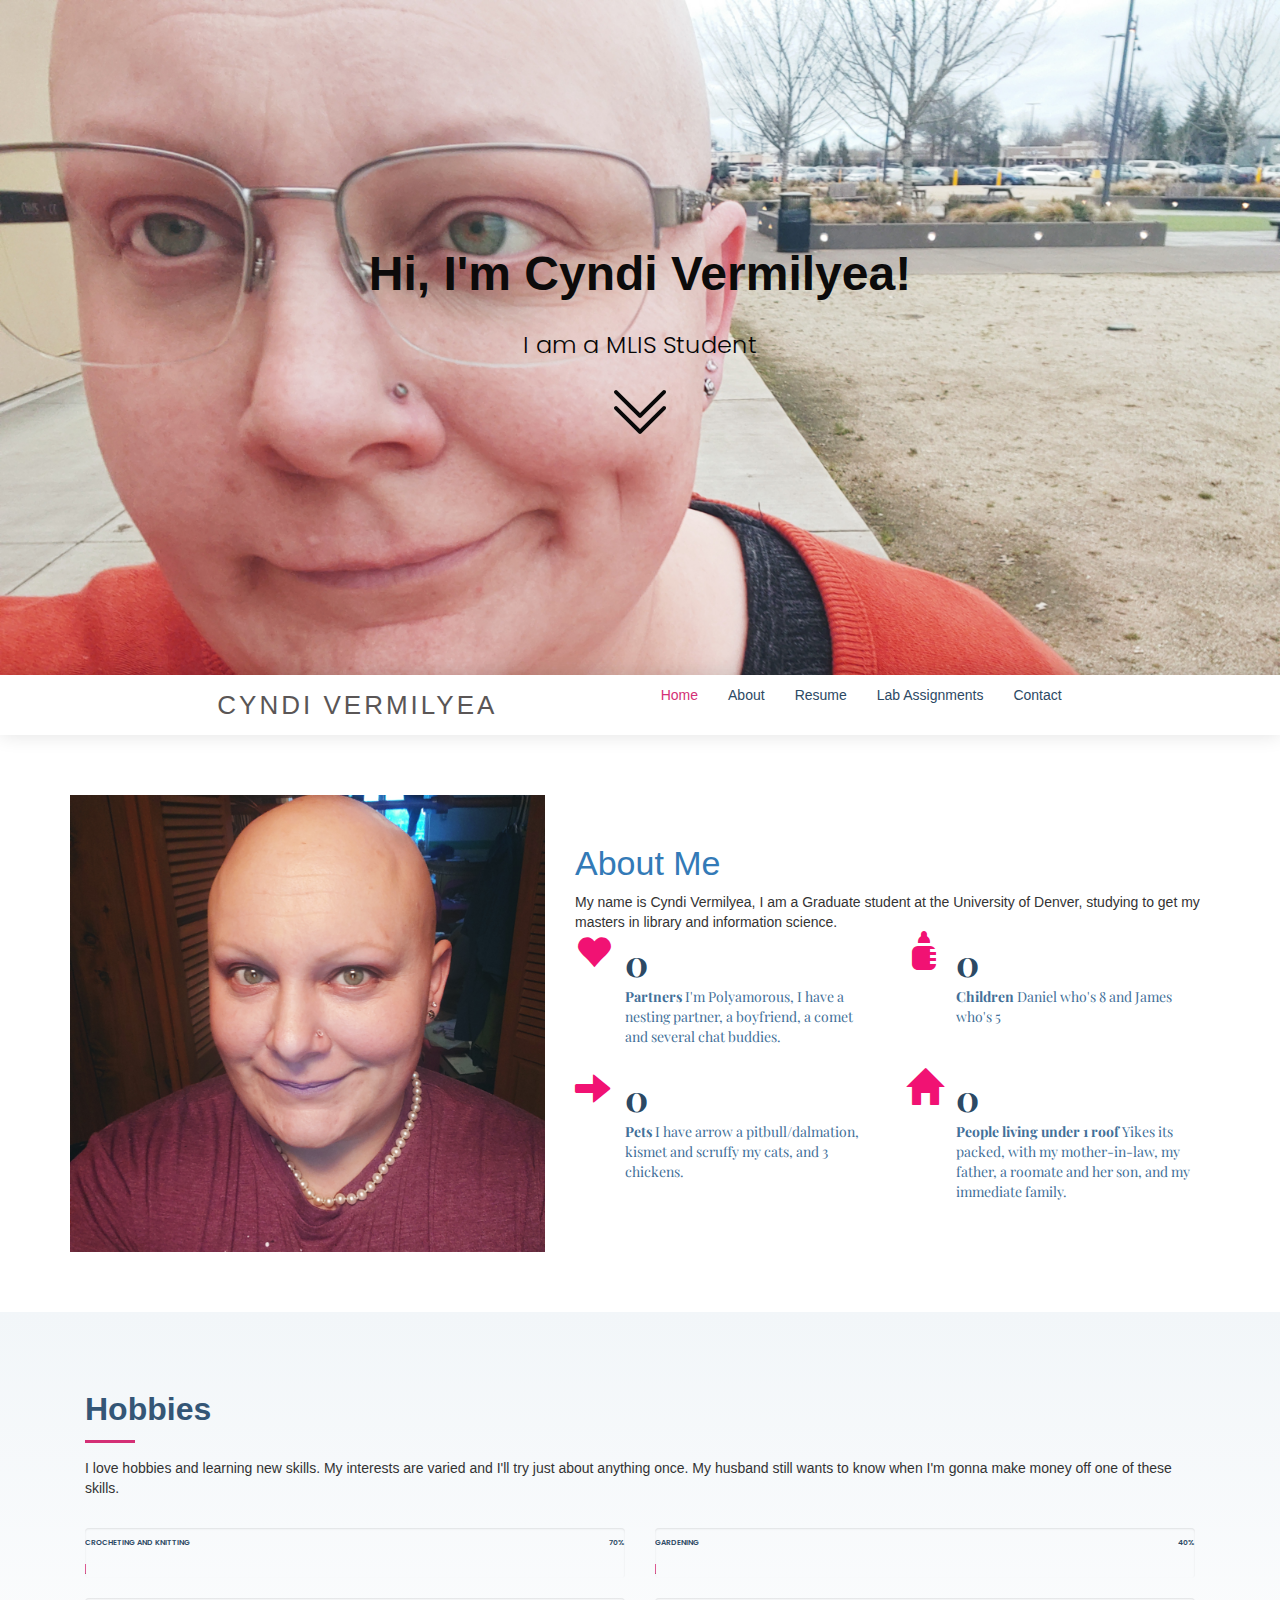
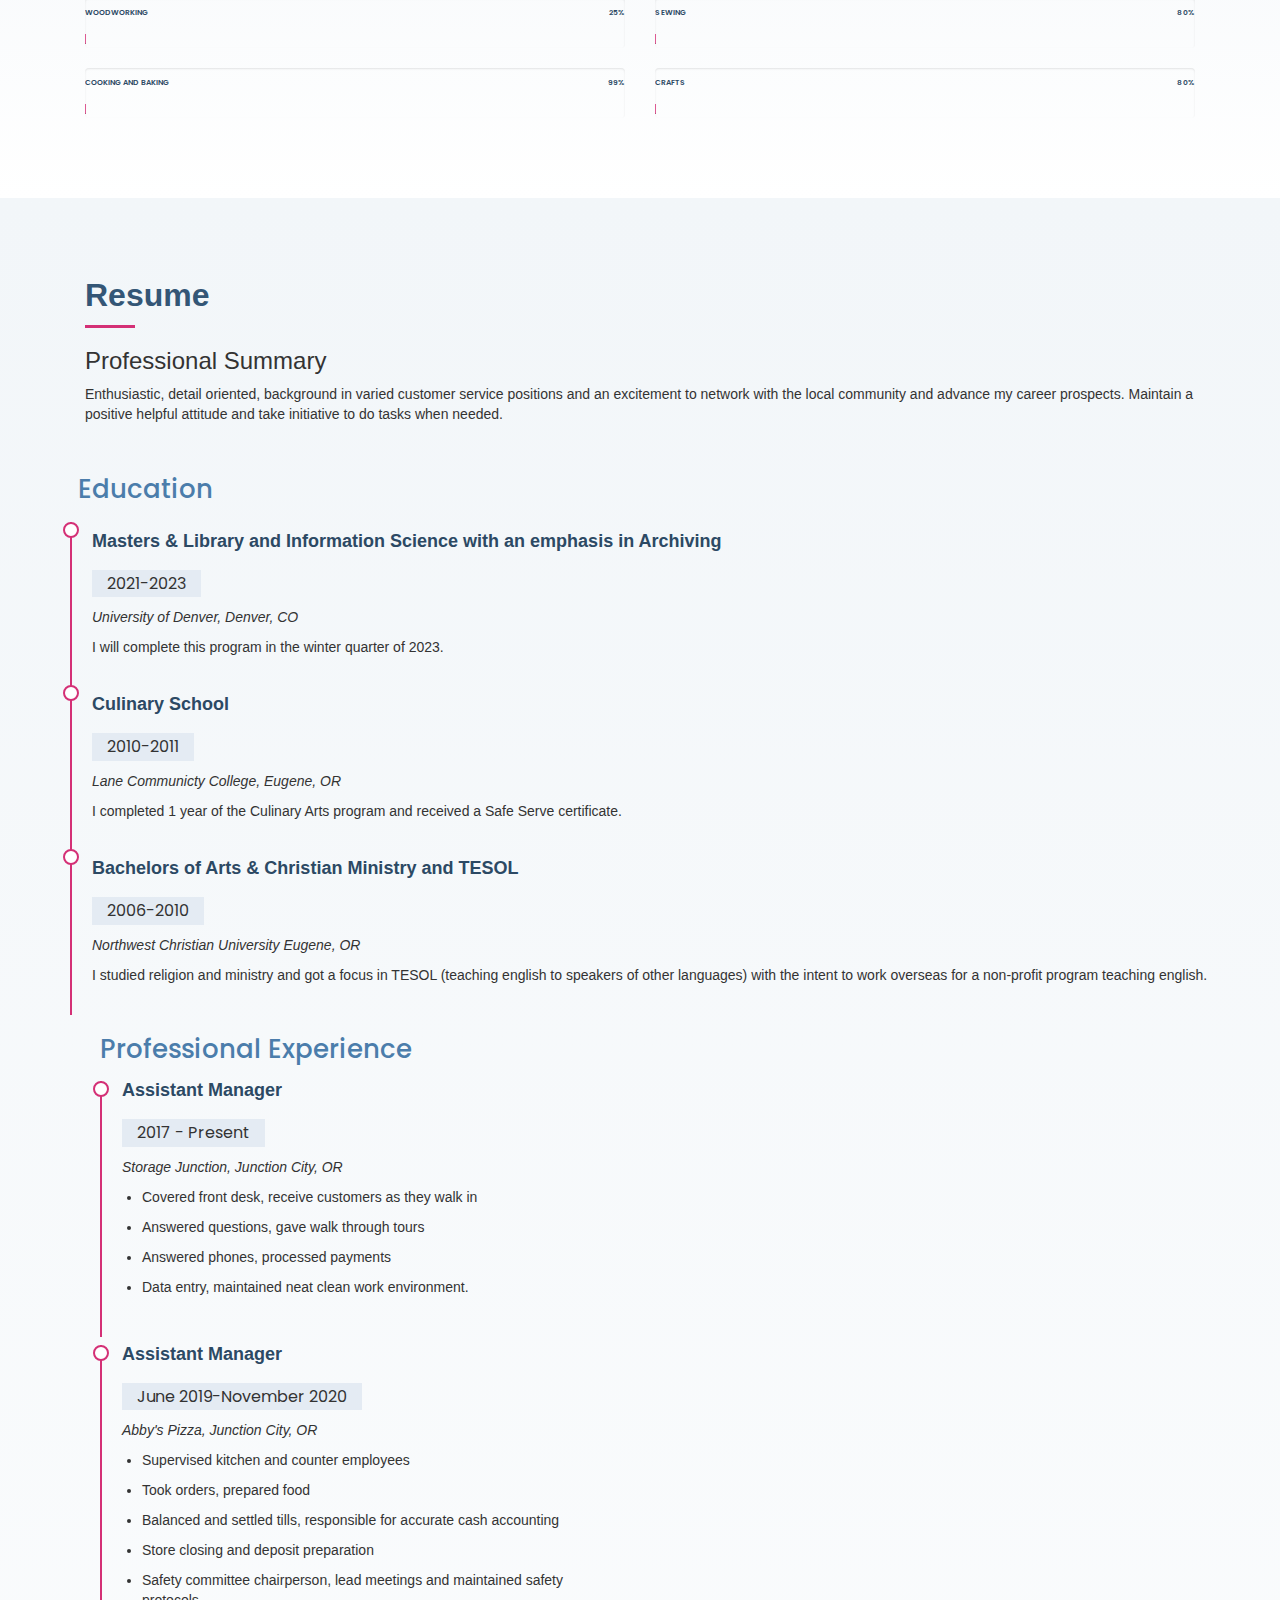
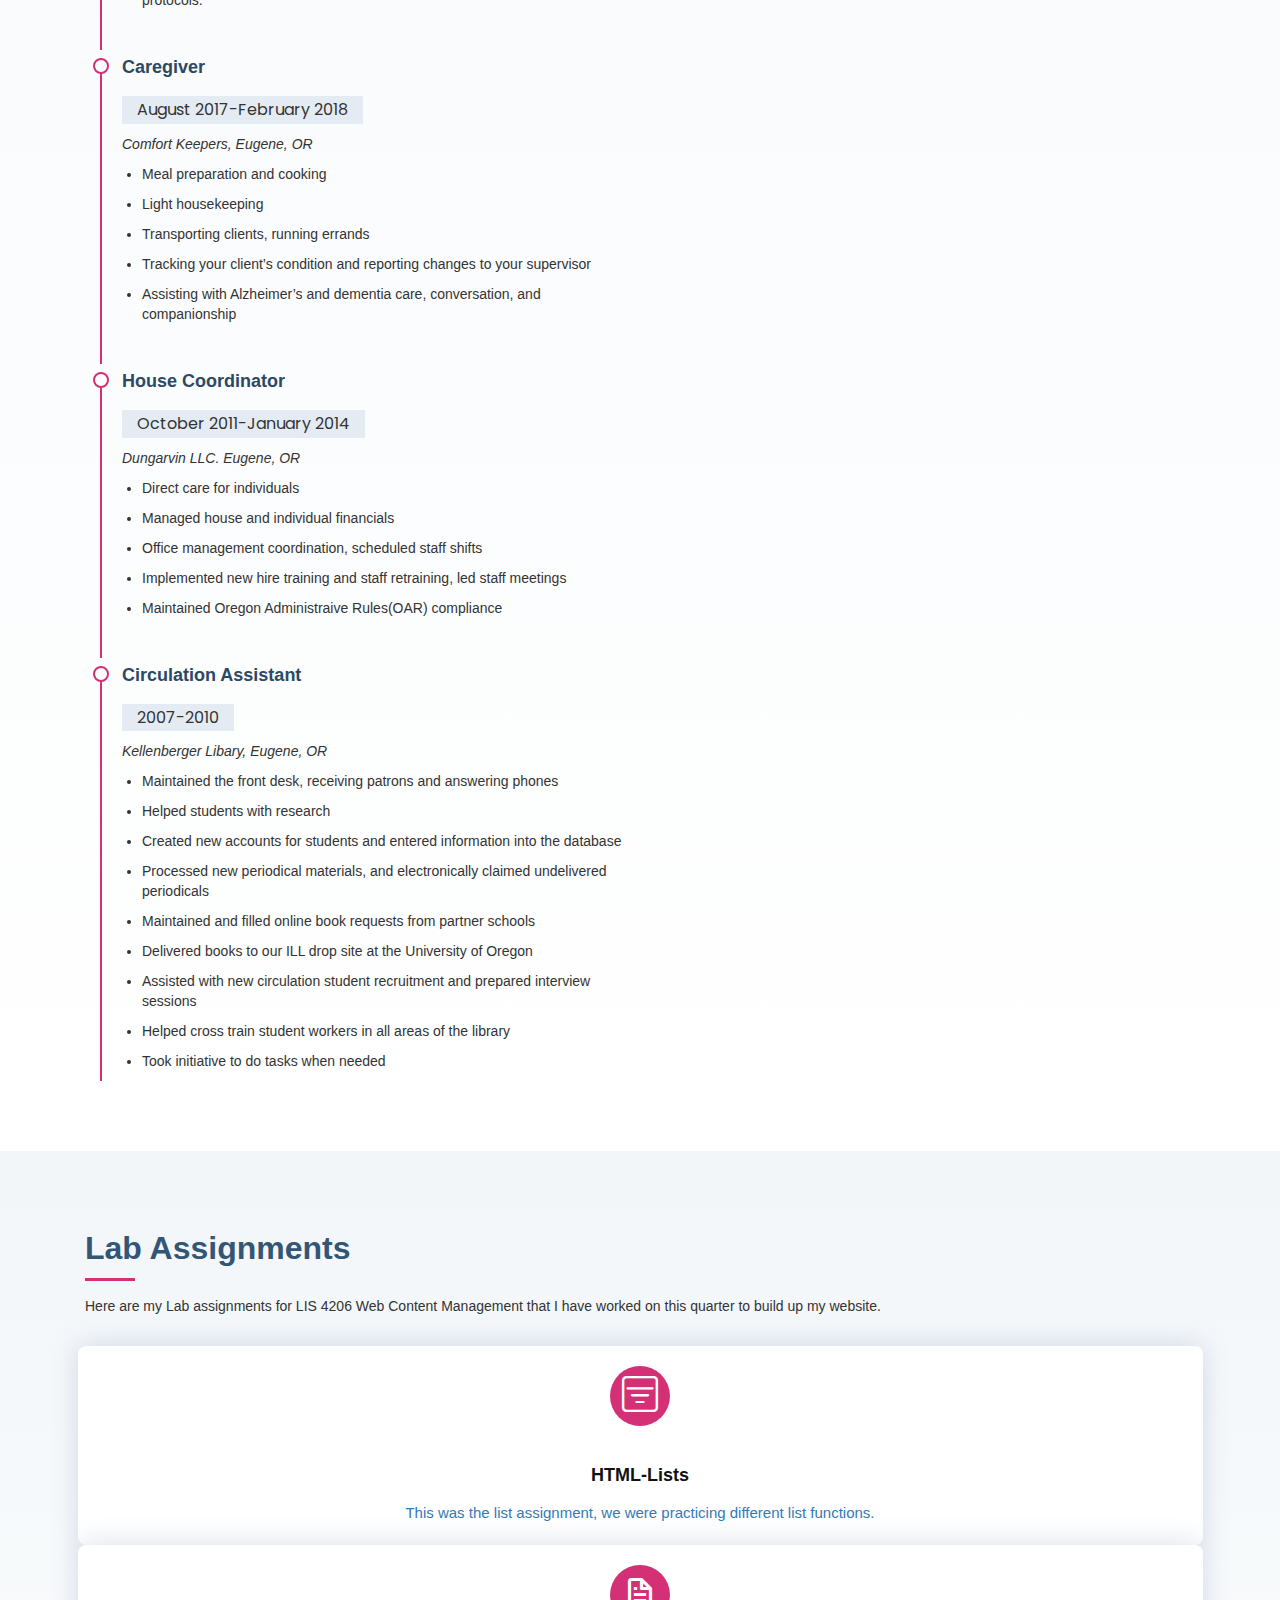
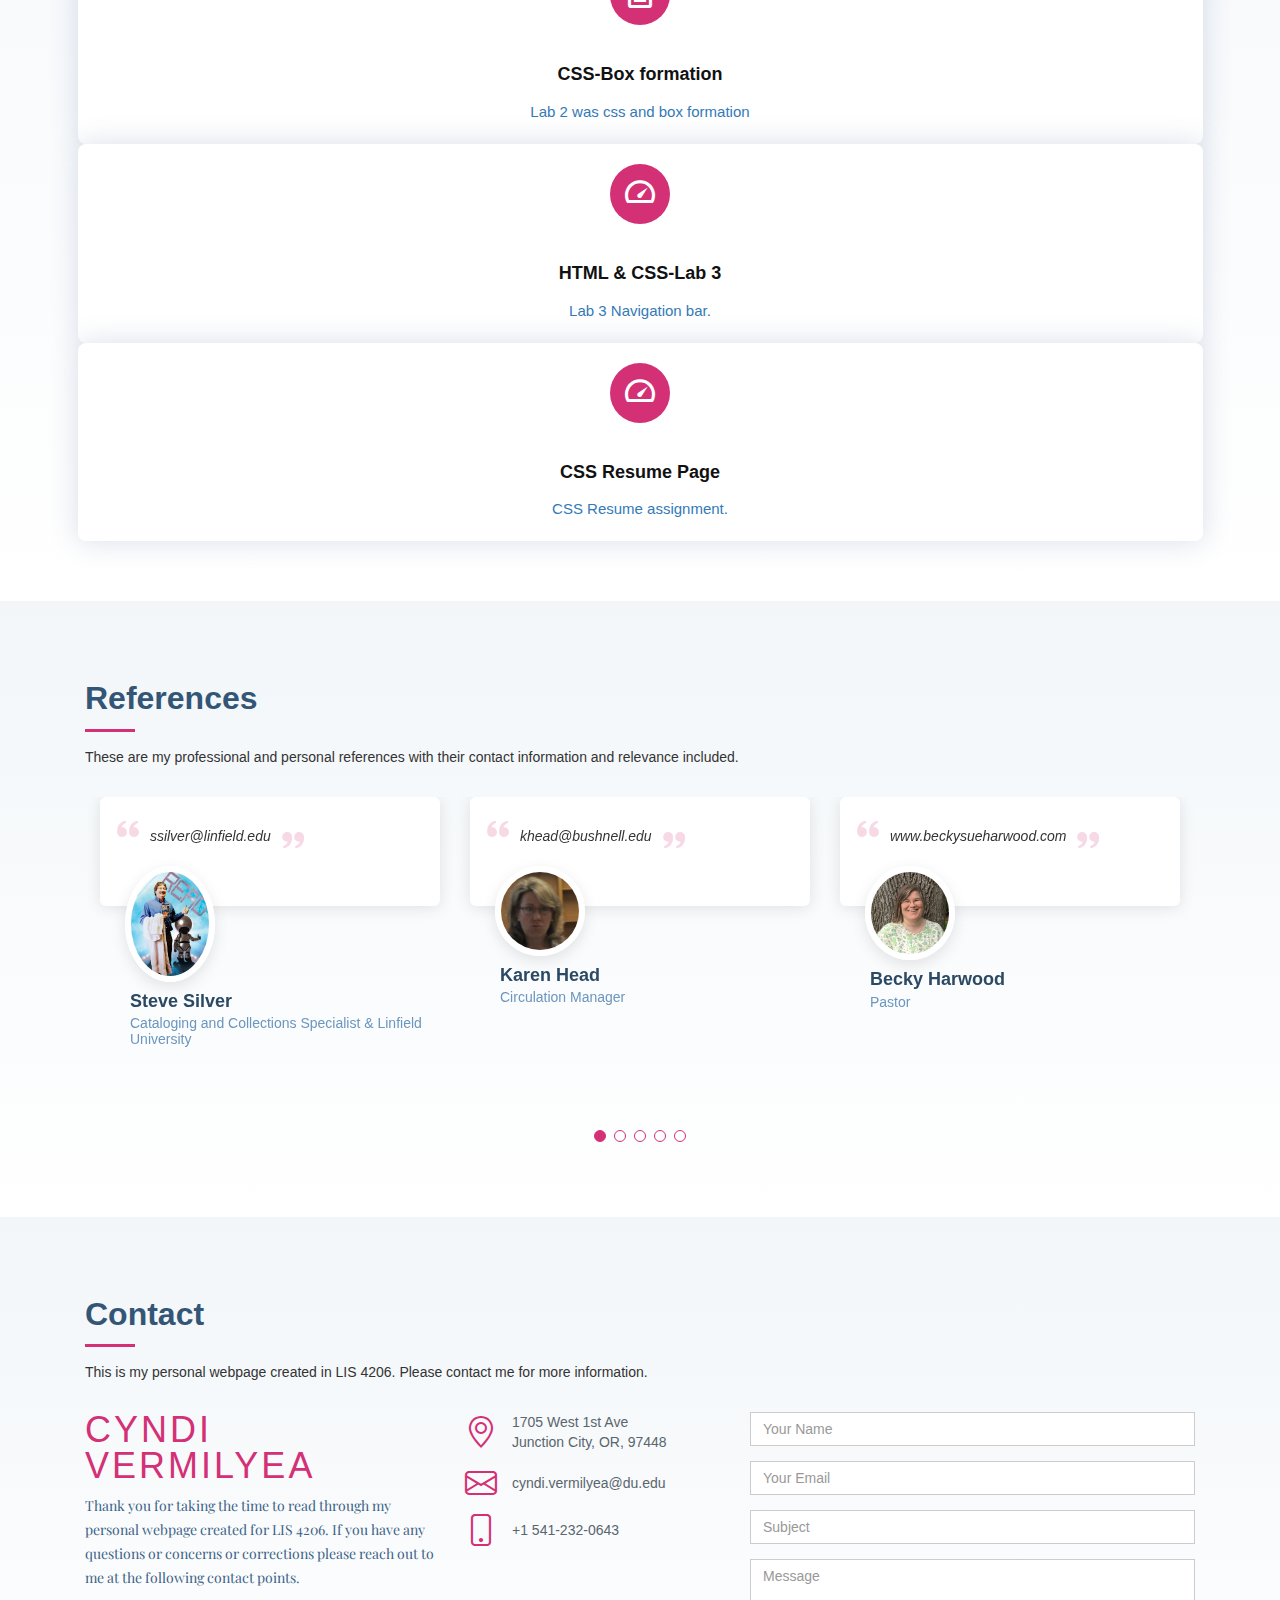
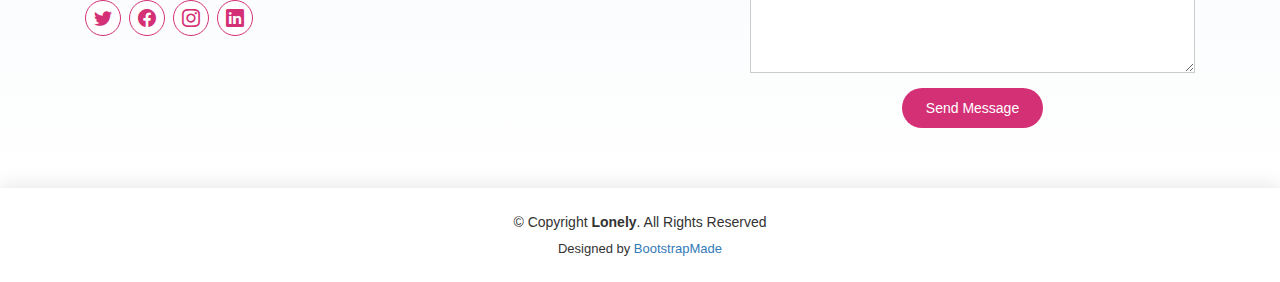
<file: index.html>
<!DOCTYPE html>
<html lang="en">

<head>
  <meta charset="utf-8">
  <meta content="width=device-width, initial-scale=1.0" name="viewport">

  <title>Cynthia Vermilyea</title>
  <meta content="" name="description">
  <meta content="" name="keywords">

  <!-- Favicons -->
  <!--YEE I got my favicon to chang into a moon-->
  <link href="assets/img/favicon.png" rel="icon">
  <link href="assets/img/apple-touch-icon.png" rel="apple-touch-icon">
  
  <!-- Google Fonts -->
  <link href="https://fonts.googleapis.com/css?family=Open+Sans:300,300i,400,400i,600,600i,700,700i|Poppins:300,300i,400,400i,500,500i,600,600i,700,700i|Playfair+Display:400,400i,500,500i,600,600i,700,700i&subset=cyrillic" rel="stylesheet">

  <!-- Vendor CSS Files -->
  <link href="assets/vendor/bootstrap/css/bootstrap.min.css" rel="stylesheet">
  <link href="assets/vendor/bootstrap-icons/bootstrap-icons.css" rel="stylesheet">
  <link href="assets/vendor/boxicons/css/boxicons.min.css" rel="stylesheet">
  <link href="assets/vendor/glightbox/css/glightbox.min.css" rel="stylesheet">
  <link href="assets/vendor/swiper/swiper-bundle.min.css" rel="stylesheet">

  <!-- Template Main CSS File -->
  <link href="assets/css/style.css" rel="stylesheet">

  
  <!-- =======================================================
  * Template Name: Lonely - v4.9.1
  * Template URL: https://bootstrapmade.com/free-html-bootstrap-template-lonely/
  * Author: BootstrapMade.com
  * License: https://bootstrapmade.com/license/
  ======================================================== -->
</head>

<body>

  <!-- ======= Hero Section ======= -->
  <section id="hero" aria-label="Cyndi with a cheeky smirk and glasses." class="d-flex flex-column align-items-center justify-content-center">
    <h1>Hi, I'm Cyndi Vermilyea!</h1>
    <h2>I am a MLIS Student</h2>
    <a href="#about" class="btn-get-started scrollto"><i class="bi bi-chevron-double-down"></i></a>
  </section><!-- End Hero -->
  

  <!-- ======= Header ======= -->
  <header id="header" class="d-flex align-items-center">
    <div class="container d-flex align-items-center justify-content-between">

      <div class="logo">
        <h1><a href="index.html">Cyndi Vermilyea</a></h1>
        <!-- Uncomment below if you prefer to use an image logo -->
        <!-- <a href="index.html"><img src="assets/img/logo.png" alt="" class="img-fluid"></a>-->
      </div>

      <link rel="stylesheet" href="https://maxcdn.bootstrapcdn.com/bootstrap/3.3.7/css/bootstrap.min.css">

      <nav id="navbar" class="navbar">
        <ul>
          <li><a class="nav-link scrollto active" href="#hero">Home</a></li>
          <li><a class="nav-link scrollto" href="#about">About</a></li>
          <li><a class="nav-link scrollto" href="#resume">Resume</a></li>
          <li><a class="nav-link scrollto" href="#services">Lab Assignments</a></li>
           <!--deleted the extra navigation line--> 
          <li><a class="nav-link scrollto" href="#contact">Contact</a></li>
        </ul>
        <i class="bi bi-list mobile-nav-toggle"></i>
      </nav><!-- .navbar -->

    </div>
  </header><!-- End Header -->

  <main id="main">

    <!-- ======= About Section ======= -->
    <section id="about" class="about">
      <div class="container">

        <div class="row no-gutters">
          <!-- I changed this picture -->
          <div class="image col-xl-5 d-flex align-items-stretch justify-content-center justify-content-lg-start" alt="Cyndi with no glasses and purple lipstick"></div>
          <div class="col-xl-7 ps-0 ps-lg-5 pe-lg-1 d-flex align-items-stretch">
            <div class="content d-flex flex-column justify-content-center">
              <!-- I changed this heading title -->
              <h3><a href="#" data-toggle="tooltip" title="Get to know me!">About Me</a></h3>
              <script>
                $(document).ready(function(){
                  $('[data-toggle="tooltip"]').tooltip();   
                });
                </script>
              <!-- I added information in the about me section -->
              <!--changed all the about me stats and updated the data counters-->
              <p>
                My name is Cyndi Vermilyea, I am a Graduate student at the University of Denver, studying to get my masters in library and information science.  
              </p>
              <div class="row">
                <div class="col-md-6 d-md-flex align-items-md-stretch">
                  <div class="count-box">
                    <i class="glyphicon glyphicon-heart"></i>
                    <span data-purecounter-start="0" data-purecounter-end="7" data-purecounter-duration="1" class="purecounter"></span>
                    <p><strong>Partners</strong> I'm Polyamorous, I have a nesting partner, a boyfriend, a comet and several chat buddies.</p>
                  </div>
                </div>

                <div class="col-md-6 d-md-flex align-items-md-stretch">
                  <div class="count-box">
                    <i class="glyphicon glyphicon-baby-formula"></i>
                    <span data-purecounter-start="0" data-purecounter-end="2" data-purecounter-duration="1" class="purecounter"></span>
                    <p><strong>Children</strong> Daniel who's 8 and James who's 5</p>
                  </div>
                </div>

                <div class="col-md-6 d-md-flex align-items-md-stretch">
                  <div class="count-box">
                    <i class="glyphicon glyphicon-arrow-right"></i>
                    <span data-purecounter-start="0" data-purecounter-end="6" data-purecounter-duration="1" class="purecounter"></span>
                    <p><strong>Pets</strong> I have arrow a pitbull/dalmation, kismet and scruffy my cats, and 3 chickens.</p>
                  </div>
                </div>

                <div class="col-md-6 d-md-flex align-items-md-stretch">
                  <div class="count-box">
                    <i class= "glyphicon glyphicon-home"></i>
                    <span data-purecounter-start="0" data-purecounter-end="8" data-purecounter-duration="1" class="purecounter"></span>
                    <p><strong>People living under 1 roof</strong> Yikes its packed, with my mother-in-law, my father, a roomate and her son, and my immediate family.</p>
                  </div>
                </div>
              </div>
            </div><!-- End .content-->
          </div>
        </div>

      </div>
    </section><!-- End About Section -->

    <!-- ======= Skills Section ======= -->
    <section id="skills" class="skills section-bg">
      <div class="container">
<!--I changed the title of the hobbies and adjusted the numbers to reflect my skill levels.-->
        <div class="section-title">
          <h2>Hobbies</h2>
          <p>I love hobbies and learning new skills.  My interests are varied and I'll try just about anything once.  My husband still wants to know when I'm gonna make money off one of these skills.</p>
        </div>

        <div class="row skills-content">

          <div class="col-lg-6">

            <div class="progress">
              <span class="skill">Crocheting and Knitting <i class="val">70%</i></span>
              <div class="progress-bar-wrap">
                <div class="progress-bar" role="progressbar" aria-valuenow="70" aria-valuemin="0" aria-valuemax="100"></div>
              </div>
            </div>

            <div class="progress">
              <span class="skill">Woodworking <i class="val">25%</i></span>
              <div class="progress-bar-wrap">
                <div class="progress-bar" role="progressbar" aria-valuenow="25" aria-valuemin="0" aria-valuemax="100"></div>
              </div>
            </div>

            <div class="progress">
              <span class="skill">Cooking and Baking <i class="val">99%</i></span>
              <div class="progress-bar-wrap">
                <div class="progress-bar" role="progressbar" aria-valuenow="99" aria-valuemin="0" aria-valuemax="100"></div>
              </div>
            </div>

          </div>

          <div class="col-lg-6">

            <div class="progress">
              <span class="skill">Gardening <i class="val">40%</i></span>
              <div class="progress-bar-wrap">
                <div class="progress-bar" role="progressbar" aria-valuenow="40" aria-valuemin="0" aria-valuemax="100"></div>
              </div>
            </div>

            <div class="progress">
              <span class="skill">Sewing <i class="val">80%</i></span>
              <div class="progress-bar-wrap">
                <div class="progress-bar" role="progressbar" aria-valuenow="80" aria-valuemin="0" aria-valuemax="100"></div>
              </div>
            </div>

            <div class="progress">
              <span class="skill">Crafts <i class="val">80%</i></span>
              <div class="progress-bar-wrap">
                <div class="progress-bar" role="progressbar" aria-valuenow="80" aria-valuemin="0" aria-valuemax="100"></div>
              </div>
            </div>

          </div>

        </div>

      </div>
    </section><!-- End Skills Section -->

    <!-- ======= Resume Section ======= -->
    <section id="resume" class="resume section-bg">
      <div class="container">

        <div class="section-title">
          <h2>Resume</h2>
          <!-- changed the text of this resume section to refelct my words -->
          <h3>Professional Summary</h3>
          <p>Enthusiastic, detail oriented, background in varied customer service positions and an excitement to network with the local community and advance my career prospects. Maintain a positive helpful attitude and take initiative to do tasks when needed.  </p>
        </div>

        <div class="row">
          <div class="col-lg-6">
            
           
                            
            </div>

            <h3 class="resume-title">Education</h3>
            <div class="resume-item">
              <!-- updated this section of the resume to match my qualifications -->
              <h4>Masters &amp; Library and Information Science with an emphasis in Archiving</h4>
              <h5>2021-2023</h5>
              <p><em>University of Denver, Denver, CO</em></p>
              <p>I will complete this program in the winter quarter of 2023. </p>
            </div>

            <div class="resume-item">
              <h4> Culinary School</h4>
              <h5>2010-2011</h5>
              <p><em>Lane Communicty College, Eugene, OR</em></p>
              <p>I completed 1 year of the Culinary Arts program and received a Safe Serve certificate.</p>
            </div>

            <div class="resume-item">
              <!-- updated this section of the resume to match my qualifications -->
              <h4>Bachelors of Arts &amp; Christian Ministry and TESOL</h4>
              <h5>2006-2010</h5>
              <p><em>Northwest Christian University Eugene, OR</em></p>
              <p>I studied religion and ministry and got a focus in TESOL (teaching english to speakers of other languages) with the intent to work overseas for a non-profit program teaching english.</p>
            </div><br><br>

          </div>
          <div class="col-lg-6">
            <h3 class="resume-title">Professional Experience</h3>
            <div class="resume-item">
              <h4>Assistant Manager</h4>
              <h5>2017 - Present</h5>
              <p><em>Storage Junction, Junction City, OR </em></p>
              <p>
              <ul>
                <li>Covered front desk, receive customers as they walk in </li>
                   <li>Answered questions, gave walk through tours</li>
                    <li>Answered phones, processed payments</li>
                    <li>Data entry, maintained neat clean work environment.</li>
                
              </ul>
              </p>
            </div>

            <div class="resume-item">
              <h4>Assistant Manager</h4>
              <h5>June 2019-November 2020</h5>
              <p><em>Abby's Pizza, Junction City, OR </em></p>
              <p>
              <ul>
                <li>Supervised kitchen and counter employees</li>
                  <li>Took orders, prepared food</li>
                  <li>Balanced and settled tills, responsible for accurate cash accounting</li> 
                  <li>Store closing and deposit preparation</li> 
                  <li>Safety committee chairperson, lead meetings and maintained safety protocols.</li>
                
              </ul>
              </p>
            </div>

            <div class="resume-item">
              <h4>Caregiver</h4>
              <h5>August 2017-February 2018</h5>
              <p><em>Comfort Keepers, Eugene, OR </em></p>
              <p>
              <ul>
                <li>Meal preparation and cooking</li> 
                <li>Light housekeeping</li> 
                <li>Transporting clients, running errands</li>
                <li>Tracking your client’s condition and reporting changes to your supervisor</li>
                <li>Assisting with Alzheimer’s and dementia care, conversation, and companionship</li>
                
              </ul>
              </p>
            </div>

            <div class="resume-item">
              <h4>House Coordinator</h4>
              <h5>October 2011-January 2014</h5>
              <p><em>Dungarvin LLC. Eugene, OR </em></p>
              <p>
              <ul>
                <li>Direct care for individuals</li> 
                  <li>Managed house and individual financials</li> 
                  <li>Office management coordination, scheduled staff shifts</li> 
                  <li>Implemented new hire training and staff retraining, led staff meetings</li> 
                  <li>Maintained Oregon Administraive Rules(OAR) compliance</li>
                
              </ul>
              </p>
            </div>

                        <div class="resume-item">
              <h4>Circulation Assistant</h4>
              <h5>2007-2010</h5>
              <p><em>Kellenberger Libary, Eugene, OR</em></p>
              <p>
              <ul>
                <li>Maintained the front desk, receiving patrons and answering phones</li>
                   <li>Helped students with research</li>
                   <li>Created new accounts for students and entered information into the database</li>
                 <li>Processed new periodical materials, and electronically claimed undelivered periodicals</li>
                  <li>Maintained and filled online book requests from partner schools</li>
                  <li>Delivered books to our ILL drop site at the University of Oregon</li>
                  <li>Assisted with new circulation student recruitment and prepared interview sessions</li>
                   <li>Helped cross train student workers in all areas of the library</li>
                   <li>Took initiative to do tasks when needed</li>
              </ul>
              </p>
            </div>
          </div>
        </div>

      </div>
    </section><!-- End Resume Section -->

    <!-- ======= Services Section ======= -->
    <section id="services" class="services section-bg">
      <div class="container">

        <div class="section-title">
          <!-- I changed the title of this section -->
          <h2>Lab Assignments</h2>
          <!-- I changed this paragraph to reflect the changes to my personal page -->
          <p>Here are my Lab assignments for LIS 4206 Web Content Management that I have worked on this quarter to build up my website.</p>
        </div>

        <div class="row">
          <div class="column">
            <div class="icon-box">
              <!-- changed the icon to look like a "list" -->
              <div class="icon"><i class="bi bi-filter-square"></i></div>
              <h4 class="title"><a href="Vermilyea_Cyndi_Lab1.html">HTML-Lists</a></h4>
              <p class="description"><a href="Vermilyea_Cyndi_Lab1.html">This was the list assignment, we were practicing different list functions.</a></p>
            </div>
          </div>

          <div class="column">
            <div class="icon-box">
              <div class="icon"><i class="bx bx-file"></i></div>
              <h4 class="title"><a href="Vermilyea_Cyndi_Lab 2.html">CSS-Box formation</a></h4>
              <p class="description"><a href="Vermilyea_Cyndi_Lab 2.html"> Lab 2 was css and box formation</p>
            </div>
          </div> </div>
          <div class="row">
          <div class="column">
            <div class="icon-box">
              <div class="icon"><i class="bx bx-tachometer"></i></div>
              <h4 class="title"><a href="Vermilyea_Cyndi_Lab 3.html">HTML & CSS-Lab 3</a></h4>
              <p class="description"><a href="Vermilyea_Cyndi_Lab 3.html">Lab 3 Navigation bar.</a></p>
            </div>
          </div>

          <div class="column">
            <div class="icon-box">
              <div class="icon"><i class="bx bx-tachometer"></i></div>
              <h4 class="title"><a href="resume page.html">CSS Resume Page</a></h4>
              <p class="description"><a href="resume page.html">CSS Resume assignment.</a></p>
            </div>
          </div>

                 

      </div>
    </section><!-- End Services Section -->

     

    <!-- ======= Testimonials Section ======= -->
    <!-- I changed all the testimonials to my professional and personal references -->
    <section id="testimonials" class="testimonials section-bg">
      <div class="container">

        <div class="section-title">
          <h2>References</h2>
          <p>These are my professional and personal references with their contact information and relevance included.</p>
        </div>

        <div class="testimonials-slider swiper" data-aos="fade-up" data-aos-delay="100">
          <div class="swiper-wrapper">

            <div class="swiper-slide">
              <div class="testimonial-item">
                <p>
                  <i class="bx bxs-quote-alt-left quote-icon-left"></i>
                  ssilver@linfield.edu
                  <i class="bx bxs-quote-alt-right quote-icon-right"></i>
                </p>
                <img src="assets/img/testimonials/testimonials-1.jpg" class="testimonial-img" alt="Steve Silver">
                <h3>Steve Silver</h3>
                <h4>Cataloging and Collections Specialist &amp; Linfield University</h4>
              </div>
            </div><!-- End testimonial item -->

            <div class="swiper-slide">
              <div class="testimonial-item">
                <p>
                  <i class="bx bxs-quote-alt-left quote-icon-left"></i>
                  khead@bushnell.edu
                  <i class="bx bxs-quote-alt-right quote-icon-right"></i>
                </p>
                <img src="assets/img/testimonials/testimonials-2.jpg" class="testimonial-img" alt="Karen Head">
                <h3>Karen Head</h3>
                <h4>Circulation Manager</h4>
              </div>
            </div><!-- End testimonial item -->

            <div class="swiper-slide">
              <div class="testimonial-item">
                <p>
                  <i class="bx bxs-quote-alt-left quote-icon-left"></i>
                  www.beckysueharwood.com
                  <i class="bx bxs-quote-alt-right quote-icon-right"></i>
                </p>
                <img src="assets/img/testimonials/testimonials-3.jpg" class="testimonial-img" alt="Becky Harwood">
                <h3>Becky Harwood</h3>
                <h4>Pastor</h4>
              </div>
            </div><!-- End testimonial item -->

            <div class="swiper-slide">
              <div class="testimonial-item">
                <p>
                  <i class="bx bxs-quote-alt-left quote-icon-left"></i>
                  storagejunction@gmail.com
                  <i class="bx bxs-quote-alt-right quote-icon-right"></i>
                </p>
                <img src="assets/img/testimonials/testimonials-4.jpg" class="testimonial-img" alt="Jason Thiesfeld">
                <h3>Jason Thiesfeld</h3>
                <h4>General Manager at Storage Junction</h4>
              </div>
            </div><!-- End testimonial item -->

            <div class="swiper-slide">
              <div class="testimonial-item">
                <p>
                  <i class="bx bxs-quote-alt-left quote-icon-left"></i>
                  Tracymul@comcast.net 
                  <i class="bx bxs-quote-alt-right quote-icon-right"></i>
                </p>
                <img src="assets/img/testimonials/testimonials-5.jpg" class="testimonial-img" alt="Tracy Vermilyea">
                <h3>Tracy Vermilyea</h3>
                <h4>Biology Professor</h4>
              </div>
            </div><!-- End testimonial item -->

          </div>
          <div class="swiper-pagination"></div>
        </div>

      </div>
    </section><!-- End Testimonials Section -->

    <!-- ======= Contact Section ======= -->
    <section id="contact" class="contact section-bg">
      <div class="container">

        <div class="section-title">
          <h2>Contact</h2>
          <p>This is my personal webpage created in LIS 4206.  Please contact me for more information.</p>
        </div>

        <div class="row">

          <div class="col-lg-4 col-md-4">
            <div class="contact-about">
              <h3>Cyndi Vermilyea</h3>
              <p>Thank you for taking the time to read through my personal webpage created for LIS 4206.  If you have any questions or concerns or corrections please reach out to me at the following contact points.</p>
              <div class="social-links">
                <a href="#" class="twitter"><i class="bi bi-twitter"></i></a>
                <a href="#" class="facebook"><i class="bi bi-facebook"></i></a>
                <a href="#" class="instagram"><i class="bi bi-instagram"></i></a>
                <a href="#" class="linkedin"><i class="bi bi-linkedin"></i></a>
              </div>
            </div>
          </div>

          <div class="col-lg-3 col-md-4">
            <div class="info">
              <div class="d-flex align-items-center">
                <i class="bi bi-geo-alt"></i>
                <p>1705 West 1st Ave<br>Junction City, OR, 97448</p>
              </div>

              <div class="d-flex align-items-center mt-4">
                <i class="bi bi-envelope"></i>
                <p>cyndi.vermilyea@du.edu</p>
              </div>

              <div class="d-flex align-items-center mt-4">
                <i class="bi bi-phone"></i>
                <p>+1 541-232-0643</p>
              </div>

            </div>
          </div>

          <div class="col-lg-5 col-md-8">
            <form action="forms/contact.php" method="post" role="form" class="php-email-form">
              <div class="form-group">
                <input type="text" name="name" class="form-control" id="name" placeholder="Your Name" required>
              </div>
              <div class="form-group mt-3">
                <input type="email" class="form-control" name="email" id="email" placeholder="Your Email" required>
              </div>
              <div class="form-group mt-3">
                <input type="text" class="form-control" name="subject" id="subject" placeholder="Subject" required>
              </div>
              <div class="form-group mt-3">
                <textarea class="form-control" name="message" rows="5" placeholder="Message" required></textarea>
              </div>
              <div class="my-3">
                <div class="loading">Loading</div>
                <div class="error-message"></div>
                <div class="sent-message">Your message has been sent. Thank you!</div>
              </div>
              <div class="text-center"><button type="submit">Send Message</button></div>
            </form>
          </div>

        </div>

      </div>
    </section><!-- End Contact Section -->

  </main><!-- End #main -->

  <!-- ======= Footer ======= -->
  <footer id="footer">
    <div class="container">
      <div class="copyright">
        &copy; Copyright <strong><span>Lonely</span></strong>. All Rights Reserved
      </div>
      <div class="credits">
        <!-- All the links in the footer should remain intact. -->
        <!-- You can delete the links only if you purchased the pro version. -->
        <!-- Licensing information: https://bootstrapmade.com/license/ -->
        <!-- Purchase the pro version with working PHP/AJAX contact form: https://bootstrapmade.com/free-html-bootstrap-template-lonely/ -->
        Designed by <a href="https://bootstrapmade.com/">BootstrapMade</a>
      </div>
    </div>
  </footer><!-- End  Footer -->

  <a href="#" class="back-to-top d-flex align-items-center justify-content-center"><i class="bi bi-arrow-up-short"></i></a>

  <!-- Vendor JS Files -->
  <script src="assets/vendor/purecounter/purecounter_vanilla.js"></script>
  <script src="assets/vendor/bootstrap/js/bootstrap.bundle.min.js"></script>
  <script src="assets/vendor/glightbox/js/glightbox.min.js"></script>
  <script src="assets/vendor/isotope-layout/isotope.pkgd.min.js"></script>
  <script src="assets/vendor/swiper/swiper-bundle.min.js"></script>
  <script src="assets/vendor/waypoints/noframework.waypoints.js"></script>
  <script src="assets/vendor/php-email-form/validate.js"></script>

  <!-- Template Main JS File -->
  <script src="assets/js/main.js"></script>

</body>

</html>
</file>
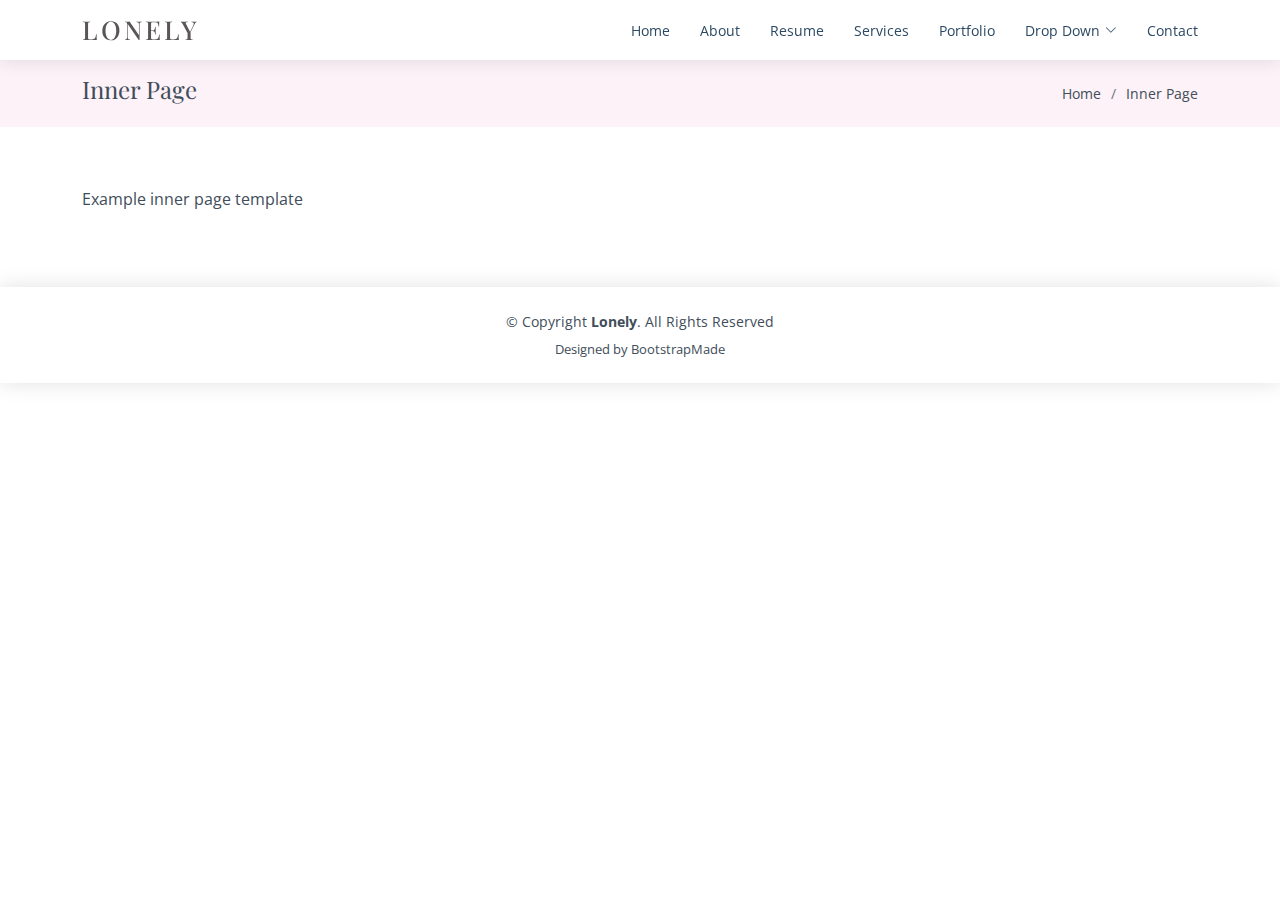
<file: inner-page.html>
<!DOCTYPE html>
<html lang="en">

<head>
  <meta charset="utf-8">
  <meta content="width=device-width, initial-scale=1.0" name="viewport">

  <title>Inner Page - Lonely Bootstrap Template</title>
  <meta content="" name="description">
  <meta content="" name="keywords">

  <!-- Favicons -->
  <link href="assets/img/favicon.png" rel="icon">
  <link href="assets/img/apple-touch-icon.png" rel="apple-touch-icon">

  <!-- Google Fonts -->
  <link href="https://fonts.googleapis.com/css?family=Open+Sans:300,300i,400,400i,600,600i,700,700i|Poppins:300,300i,400,400i,500,500i,600,600i,700,700i|Playfair+Display:400,400i,500,500i,600,600i,700,700i&subset=cyrillic" rel="stylesheet">

  <!-- Vendor CSS Files -->
  <link href="assets/vendor/bootstrap/css/bootstrap.min.css" rel="stylesheet">
  <link href="assets/vendor/bootstrap-icons/bootstrap-icons.css" rel="stylesheet">
  <link href="assets/vendor/boxicons/css/boxicons.min.css" rel="stylesheet">
  <link href="assets/vendor/glightbox/css/glightbox.min.css" rel="stylesheet">
  <link href="assets/vendor/swiper/swiper-bundle.min.css" rel="stylesheet">

  <!-- Template Main CSS File -->
  <link href="assets/css/style.css" rel="stylesheet">

  <!-- =======================================================
  * Template Name: Lonely - v4.9.1
  * Template URL: https://bootstrapmade.com/free-html-bootstrap-template-lonely/
  * Author: BootstrapMade.com
  * License: https://bootstrapmade.com/license/
  ======================================================== -->
</head>

<body>

  <!-- ======= Header ======= -->
  <header id="header" class="d-flex align-items-center">
    <div class="container d-flex align-items-center justify-content-between">

      <div class="logo">
        <h1><a href="index.html">Lonely</a></h1>
        <!-- Uncomment below if you prefer to use an image logo -->
        <!-- <a href="index.html"><img src="assets/img/logo.png" alt="" class="img-fluid"></a>-->
      </div>

      <nav id="navbar" class="navbar">
        <ul>
          <li><a class="nav-link scrollto " href="#hero">Home</a></li>
          <li><a class="nav-link scrollto" href="#about">About</a></li>
          <li><a class="nav-link scrollto" href="#resume">Resume</a></li>
          <li><a class="nav-link scrollto" href="#services">Services</a></li>
          <li><a class="nav-link scrollto" href="#portfolio">Portfolio</a></li>
          <li class="dropdown"><a href="#"><span>Drop Down</span> <i class="bi bi-chevron-down"></i></a>
            <ul>
              <li><a href="#">Drop Down 1</a></li>
              <li class="dropdown"><a href="#"><span>Deep Drop Down</span> <i class="bi bi-chevron-right"></i></a>
                <ul>
                  <li><a href="#">Deep Drop Down 1</a></li>
                  <li><a href="#">Deep Drop Down 2</a></li>
                  <li><a href="#">Deep Drop Down 3</a></li>
                  <li><a href="#">Deep Drop Down 4</a></li>
                  <li><a href="#">Deep Drop Down 5</a></li>
                </ul>
              </li>
              <li><a href="#">Drop Down 2</a></li>
              <li><a href="#">Drop Down 3</a></li>
              <li><a href="#">Drop Down 4</a></li>
            </ul>
          </li>
          <li><a class="nav-link scrollto" href="#contact">Contact</a></li>
        </ul>
        <i class="bi bi-list mobile-nav-toggle"></i>
      </nav><!-- .navbar -->

    </div>
  </header><!-- End Header -->

  <main id="main">

    <!-- ======= Breadcrumbs Section ======= -->
    <section class="breadcrumbs">
      <div class="container">

        <div class="d-flex justify-content-between align-items-center">
          <h2>Inner Page</h2>
          <ol>
            <li><a href="index.html">Home</a></li>
            <li>Inner Page</li>
          </ol>
        </div>

      </div>
    </section><!-- End Breadcrumbs Section -->

    <section class="inner-page">
      <div class="container">
        <p>
          Example inner page template
        </p>
      </div>
    </section>

  </main><!-- End #main -->

  <!-- ======= Footer ======= -->
  <footer id="footer">
    <div class="container">
      <div class="copyright">
        &copy; Copyright <strong><span>Lonely</span></strong>. All Rights Reserved
      </div>
      <div class="credits">
        <!-- All the links in the footer should remain intact. -->
        <!-- You can delete the links only if you purchased the pro version. -->
        <!-- Licensing information: https://bootstrapmade.com/license/ -->
        <!-- Purchase the pro version with working PHP/AJAX contact form: https://bootstrapmade.com/free-html-bootstrap-template-lonely/ -->
        Designed by <a href="https://bootstrapmade.com/">BootstrapMade</a>
      </div>
    </div>
  </footer><!-- End  Footer -->

  <a href="#" class="back-to-top d-flex align-items-center justify-content-center"><i class="bi bi-arrow-up-short"></i></a>

  <!-- Vendor JS Files -->
  <script src="assets/vendor/purecounter/purecounter_vanilla.js"></script>
  <script src="assets/vendor/bootstrap/js/bootstrap.bundle.min.js"></script>
  <script src="assets/vendor/glightbox/js/glightbox.min.js"></script>
  <script src="assets/vendor/isotope-layout/isotope.pkgd.min.js"></script>
  <script src="assets/vendor/swiper/swiper-bundle.min.js"></script>
  <script src="assets/vendor/waypoints/noframework.waypoints.js"></script>
  <script src="assets/vendor/php-email-form/validate.js"></script>

  <!-- Template Main JS File -->
  <script src="assets/js/main.js"></script>

</body>

</html>
</file>
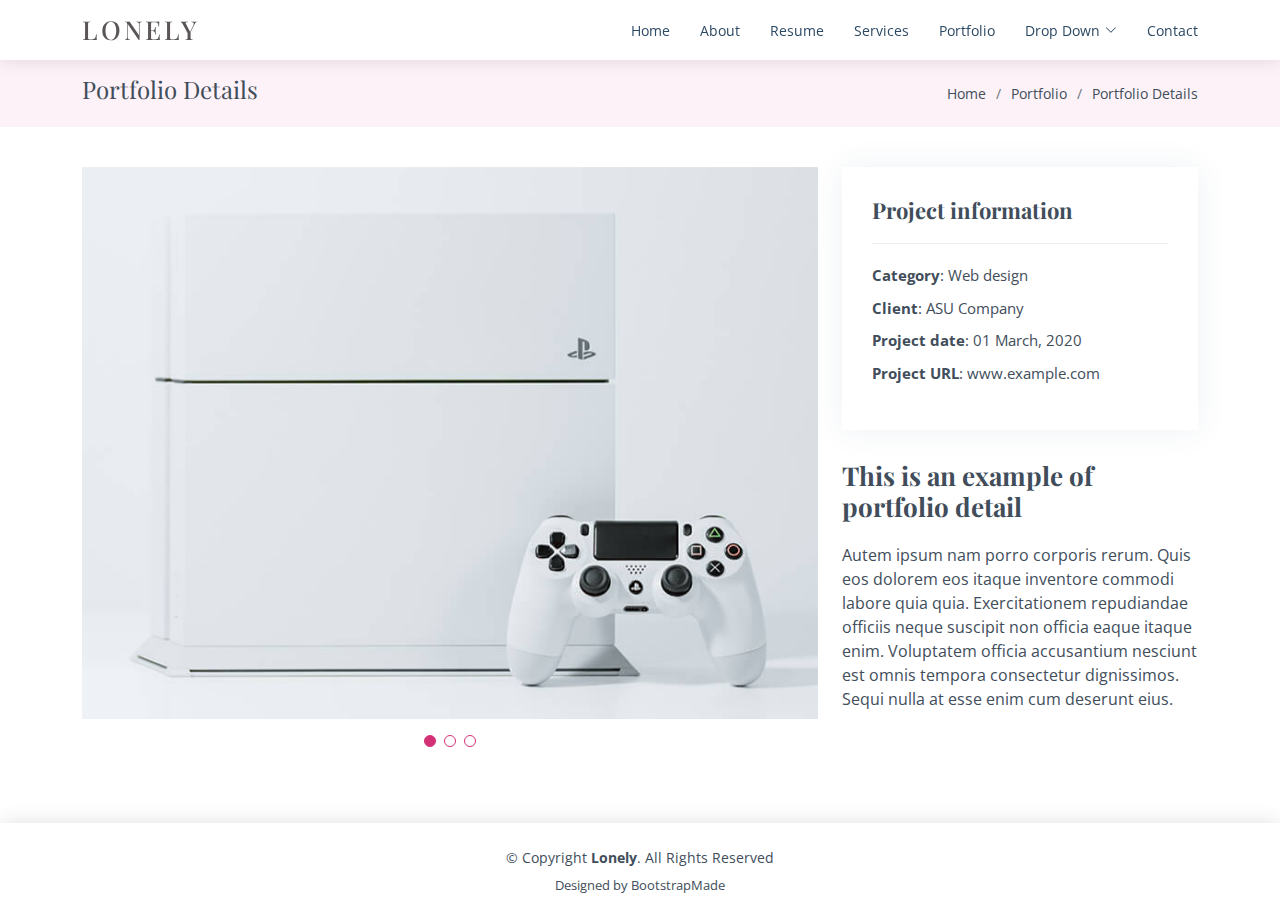
<file: portfolio-details.html>
<!DOCTYPE html>
<html lang="en">

<head>
  <meta charset="utf-8">
  <meta content="width=device-width, initial-scale=1.0" name="viewport">

  <title>Portfolio Details - Lonely Bootstrap Template</title>
  <meta content="" name="description">
  <meta content="" name="keywords">

  <!-- Favicons -->
  <link href="assets/img/favicon.png" rel="icon">
  <link href="assets/img/apple-touch-icon.png" rel="apple-touch-icon">

  <!-- Google Fonts -->
  <link href="https://fonts.googleapis.com/css?family=Open+Sans:300,300i,400,400i,600,600i,700,700i|Poppins:300,300i,400,400i,500,500i,600,600i,700,700i|Playfair+Display:400,400i,500,500i,600,600i,700,700i&subset=cyrillic" rel="stylesheet">

  <!-- Vendor CSS Files -->
  <link href="assets/vendor/bootstrap/css/bootstrap.min.css" rel="stylesheet">
  <link href="assets/vendor/bootstrap-icons/bootstrap-icons.css" rel="stylesheet">
  <link href="assets/vendor/boxicons/css/boxicons.min.css" rel="stylesheet">
  <link href="assets/vendor/glightbox/css/glightbox.min.css" rel="stylesheet">
  <link href="assets/vendor/swiper/swiper-bundle.min.css" rel="stylesheet">

  <!-- Template Main CSS File -->
  <link href="assets/css/style.css" rel="stylesheet">

  <!-- =======================================================
  * Template Name: Lonely - v4.9.1
  * Template URL: https://bootstrapmade.com/free-html-bootstrap-template-lonely/
  * Author: BootstrapMade.com
  * License: https://bootstrapmade.com/license/
  ======================================================== -->
</head>

<body>

  <!-- ======= Header ======= -->
  <header id="header" class="d-flex align-items-center">
    <div class="container d-flex align-items-center justify-content-between">

      <div class="logo">
        <h1><a href="index.html">Lonely</a></h1>
        <!-- Uncomment below if you prefer to use an image logo -->
        <!-- <a href="index.html"><img src="assets/img/logo.png" alt="" class="img-fluid"></a>-->
      </div>

      <nav id="navbar" class="navbar">
        <ul>
          <li><a class="nav-link scrollto " href="#hero">Home</a></li>
          <li><a class="nav-link scrollto" href="#about">About</a></li>
          <li><a class="nav-link scrollto" href="#resume">Resume</a></li>
          <li><a class="nav-link scrollto" href="#services">Services</a></li>
          <li><a class="nav-link scrollto" href="#portfolio">Portfolio</a></li>
          <li class="dropdown"><a href="#"><span>Drop Down</span> <i class="bi bi-chevron-down"></i></a>
            <ul>
              <li><a href="#">Drop Down 1</a></li>
              <li class="dropdown"><a href="#"><span>Deep Drop Down</span> <i class="bi bi-chevron-right"></i></a>
                <ul>
                  <li><a href="#">Deep Drop Down 1</a></li>
                  <li><a href="#">Deep Drop Down 2</a></li>
                  <li><a href="#">Deep Drop Down 3</a></li>
                  <li><a href="#">Deep Drop Down 4</a></li>
                  <li><a href="#">Deep Drop Down 5</a></li>
                </ul>
              </li>
              <li><a href="#">Drop Down 2</a></li>
              <li><a href="#">Drop Down 3</a></li>
              <li><a href="#">Drop Down 4</a></li>
            </ul>
          </li>
          <li><a class="nav-link scrollto" href="#contact">Contact</a></li>
        </ul>
        <i class="bi bi-list mobile-nav-toggle"></i>
      </nav><!-- .navbar -->

    </div>
  </header><!-- End Header -->

  <main id="main">

    <!-- ======= Breadcrumbs Section ======= -->
    <section class="breadcrumbs">
      <div class="container">

        <div class="d-flex justify-content-between align-items-center">
          <h2>Portfolio Details</h2>
          <ol>
            <li><a href="index.html">Home</a></li>
            <li><a href="portfolio.html">Portfolio</a></li>
            <li>Portfolio Details</li>
          </ol>
        </div>

      </div>
    </section><!-- Breadcrumbs Section -->

    <!-- ======= Portfolio Details Section ======= -->
    <section id="portfolio-details" class="portfolio-details">
      <div class="container">

        <div class="row gy-4">

          <div class="col-lg-8">
            <div class="portfolio-details-slider swiper">
              <div class="swiper-wrapper align-items-center">

                <div class="swiper-slide">
                  <img src="assets/img/portfolio/portfolio-1.jpg" alt="">
                </div>

                <div class="swiper-slide">
                  <img src="assets/img/portfolio/portfolio-2.jpg" alt="">
                </div>

                <div class="swiper-slide">
                  <img src="assets/img/portfolio/portfolio-3.jpg" alt="">
                </div>

              </div>
              <div class="swiper-pagination"></div>
            </div>
          </div>

          <div class="col-lg-4">
            <div class="portfolio-info">
              <h3>Project information</h3>
              <ul>
                <li><strong>Category</strong>: Web design</li>
                <li><strong>Client</strong>: ASU Company</li>
                <li><strong>Project date</strong>: 01 March, 2020</li>
                <li><strong>Project URL</strong>: <a href="#">www.example.com</a></li>
              </ul>
            </div>
            <div class="portfolio-description">
              <h2>This is an example of portfolio detail</h2>
              <p>
                Autem ipsum nam porro corporis rerum. Quis eos dolorem eos itaque inventore commodi labore quia quia. Exercitationem repudiandae officiis neque suscipit non officia eaque itaque enim. Voluptatem officia accusantium nesciunt est omnis tempora consectetur dignissimos. Sequi nulla at esse enim cum deserunt eius.
              </p>
            </div>
          </div>

        </div>

      </div>
    </section><!-- End Portfolio Details Section -->

  </main><!-- End #main -->

  <!-- ======= Footer ======= -->
  <footer id="footer">
    <div class="container">
      <div class="copyright">
        &copy; Copyright <strong><span>Lonely</span></strong>. All Rights Reserved
      </div>
      <div class="credits">
        <!-- All the links in the footer should remain intact. -->
        <!-- You can delete the links only if you purchased the pro version. -->
        <!-- Licensing information: https://bootstrapmade.com/license/ -->
        <!-- Purchase the pro version with working PHP/AJAX contact form: https://bootstrapmade.com/free-html-bootstrap-template-lonely/ -->
        Designed by <a href="https://bootstrapmade.com/">BootstrapMade</a>
      </div>
    </div>
  </footer><!-- End  Footer -->

  <a href="#" class="back-to-top d-flex align-items-center justify-content-center"><i class="bi bi-arrow-up-short"></i></a>

  <!-- Vendor JS Files -->
  <script src="assets/vendor/purecounter/purecounter_vanilla.js"></script>
  <script src="assets/vendor/bootstrap/js/bootstrap.bundle.min.js"></script>
  <script src="assets/vendor/glightbox/js/glightbox.min.js"></script>
  <script src="assets/vendor/isotope-layout/isotope.pkgd.min.js"></script>
  <script src="assets/vendor/swiper/swiper-bundle.min.js"></script>
  <script src="assets/vendor/waypoints/noframework.waypoints.js"></script>
  <script src="assets/vendor/php-email-form/validate.js"></script>

  <!-- Template Main JS File -->
  <script src="assets/js/main.js"></script>

</body>

</html>
</file>
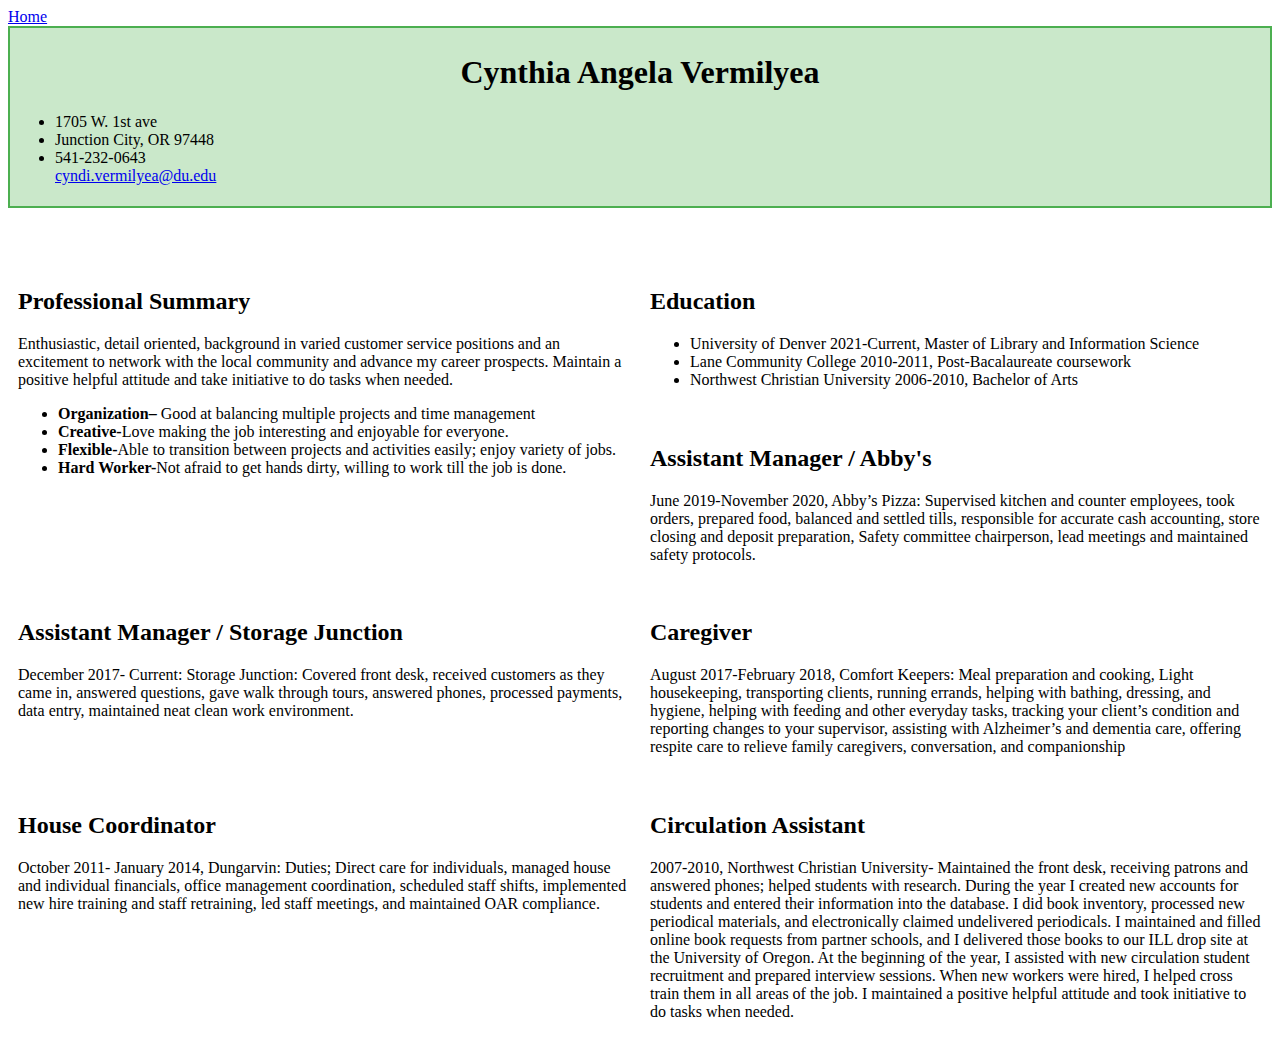
<file: resume page.html>
<!DOCTYPE html>
<html lang="en-US">
  <head>
<title>Cynthia Vermilyea</title>
	
<style>
* {
  box-sizing: border-box;
}

  div.sticky {
    position: -webkit-sticky;
    position: sticky;
    top: 0;
    padding: 5px;
    background-color: #cae8ca;
    border: 2px solid #4CAF50;
  }
  h1 {text-align: center;}


body {
  margin: 20;
}
  /* Create 2 equal columns that floats next to each other */
.column {
  float: left;
  width: 50%;
  padding: 10px;
}
 /* Clear floats after the columns */
.row:after {
  content: "";
  display: table;
  clear: both;
}
/* Responsive layout - makes the three columns stack on top of each other instead of next to each other */
@media screen and (max-width:600px) {
  .column {
    width: 100%;
  }
}
  
  </style>
	
  </head>
  
<body>
  <a href="index.html">Home</a>
  <div class="sticky">
    <h1>Cynthia Angela Vermilyea</h1>
  <ul>
      <li>1705 W. 1st ave</li>
      <li>Junction City, OR 97448</li>
      <li>541-232-0643</li>
      <a href="mailto:cyndi.vermilyea@du.edu" target="_blank">cyndi.vermilyea@du.edu</a><br>
  </ul></div>
  <div style="padding-bottom:50px">
</div>

<div class="row">
  <div class="column">
 <h2>Professional Summary</h2> 
<p>Enthusiastic, detail oriented, background in varied customer service positions and an excitement to network with the local community and advance my career prospects. Maintain a positive helpful attitude and take initiative to do tasks when needed. </p>
<ul>
  <li><b>Organization–</b> Good at balancing multiple projects and time management </li>
<li><b>Creative-</b>Love making the job interesting and enjoyable for everyone.</li>
<li><b>Flexible-</b>Able to transition between projects and activities easily; enjoy variety of jobs. </li>
<li><b>Hard Worker-</b>Not afraid to get hands dirty, willing to work till the job is done.  </li></ul></div>

<div class="column">
<h2>Education</h2>
<ul>
  <li>University of Denver 2021-Current, Master of Library and Information Science</li>
<li>Lane Community College 2010-2011, Post-Bacalaureate coursework</li>
<li>Northwest Christian University 2006-2010, Bachelor of Arts</li>
</ul></div>


<div class="column">
  <h2>Assistant Manager / Abby's</H2>
  <p>June 2019-November 2020, Abby’s Pizza: Supervised kitchen and counter employees, took orders, prepared food, balanced and settled tills, responsible for accurate cash accounting, store closing and deposit preparation, Safety committee chairperson, lead meetings and maintained safety protocols.</p>
</div>

<div class="column">
  <H2>Assistant Manager / Storage Junction</H2>
  <p>December 2017- Current: Storage Junction: Covered front desk, received customers as they came in, answered questions, gave walk through tours, answered phones, processed payments, data entry, maintained neat clean work environment.</p>
</div>

<div class="column">
  <H2>Caregiver</H2>
  <p> August 2017-February 2018, Comfort Keepers: Meal preparation and cooking, Light housekeeping, transporting clients, running errands, helping with bathing, dressing, and hygiene, helping with feeding and other everyday tasks, tracking your client’s condition and reporting changes to your supervisor, assisting with Alzheimer’s and dementia care, offering respite care to relieve family caregivers, conversation, and companionship 
  </p>
</div>

<div class="column">
  <H2>House Coordinator</H2>
  <p> October 2011- January 2014, Dungarvin: Duties; Direct care for individuals, managed house and individual financials, office management coordination, scheduled staff shifts, implemented new hire training and staff retraining, led staff meetings, and maintained OAR compliance.
  </p>
</div>

<div class="column">
  <H2>Circulation Assistant</H2>
  <p> 2007-2010, Northwest Christian University- Maintained the front desk, receiving patrons and answered phones; helped students with research. During the year I created new accounts for students and entered their information into the database.  I did book inventory, processed new periodical materials, and electronically claimed undelivered periodicals.  I maintained and filled online book requests from partner schools, and I delivered those books to our ILL drop site at the University of Oregon.  At the beginning of the year, I assisted with new circulation student recruitment and prepared interview sessions.  When new workers were hired, I helped cross train them in all areas of the job.  I maintained a positive helpful attitude and took initiative to do tasks when needed.
  </p>

</div>
</div>
</div>

  </body>
</html>
</file>
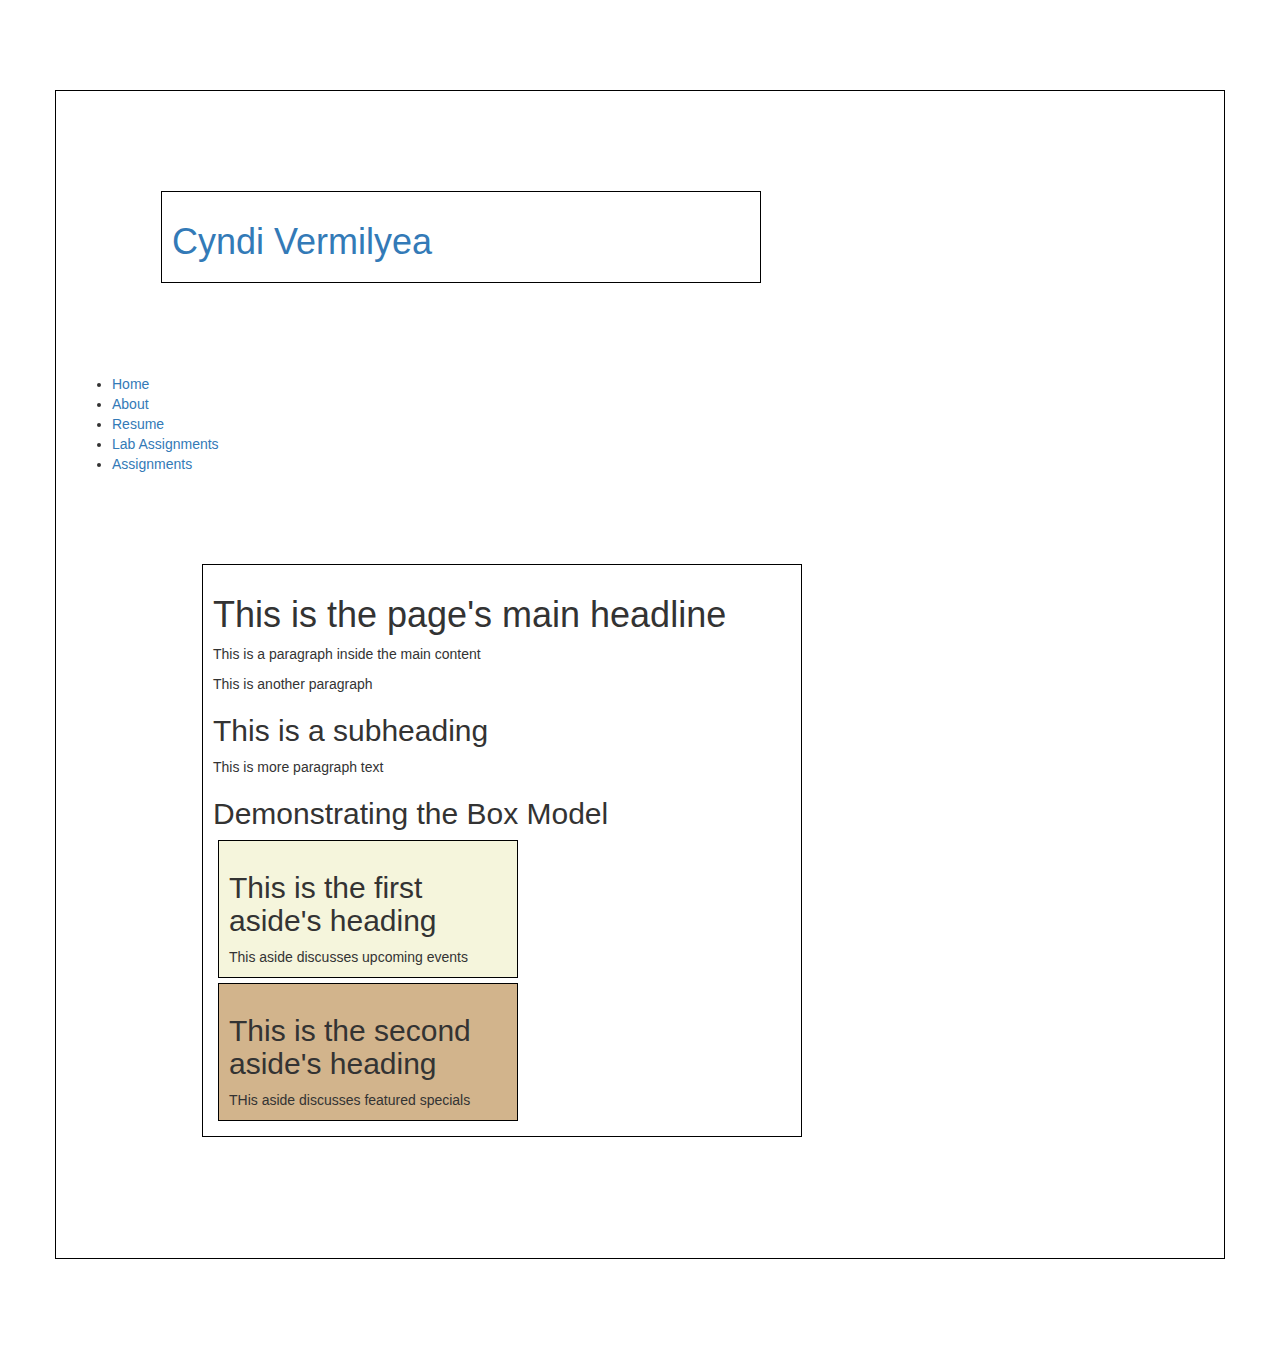
<file: Vermilyea_Cyndi_Lab 2.html>
<!DOCTYPE html>
<html>
<head>
<style>
 body {background-color: black;font-family: verdana;
    }
 div{background-color: white;
    width: 600px;
    border:1px solid black;
    padding:10px;
    margin: 90px;
}
aside{background-color: tan;
    width:300px;
    border:1px solid black;
    padding: 10px;
    margin: 5px;
}
article {
  background-color: beige;
  width: 300px;
  border: 1px solid black;
  padding: 10px;
  margin: 5px;
}
<link href="assets/css/style.css" rel="stylesheet">
</style>

</head>
<body>
  <header id="header" class="d-flex align-items-center">
    <div class="container d-flex align-items-center justify-content-between">

      <div class="logo">
        <h1><a href="index.html">Cyndi Vermilyea</a></h1>
        <!-- Uncomment below if you prefer to use an image logo -->
        <!-- <a href="index.html"><img src="assets/img/logo.png" alt="" class="img-fluid"></a>-->
      </div>

      <link rel="stylesheet" href="https://maxcdn.bootstrapcdn.com/bootstrap/3.3.7/css/bootstrap.min.css">

      <nav id="navbar" class="navbar">
        <ul>
          <li><a class="nav-link scrollto active" href="#hero">Home</a></li>
          <li><a class="nav-link scrollto" href="#about">About</a></li>
          <li><a class="nav-link scrollto" href="#resume">Resume</a></li>
          <li><a class="nav-link scrollto" href="#services">Lab Assignments</a></li>
          <li><a class="nav-link scrollto" href="#portfolio">Assignments</a></li>
  <div>  <h1> This is the page's main headline</h1>
    <p> This is a paragraph inside the main content</p>
    <p> This is another paragraph</p>
    <h2>This is a subheading</h2>
    <p> This is more paragraph text
<h2>Demonstrating the Box Model</h2>



<article><h2>This is the first aside's heading</h2> This aside discusses upcoming events</article>
<aside><h2>This is the second aside's heading</h2>THis aside discusses featured specials</aside>

</div>
</body>
</html>
</file>
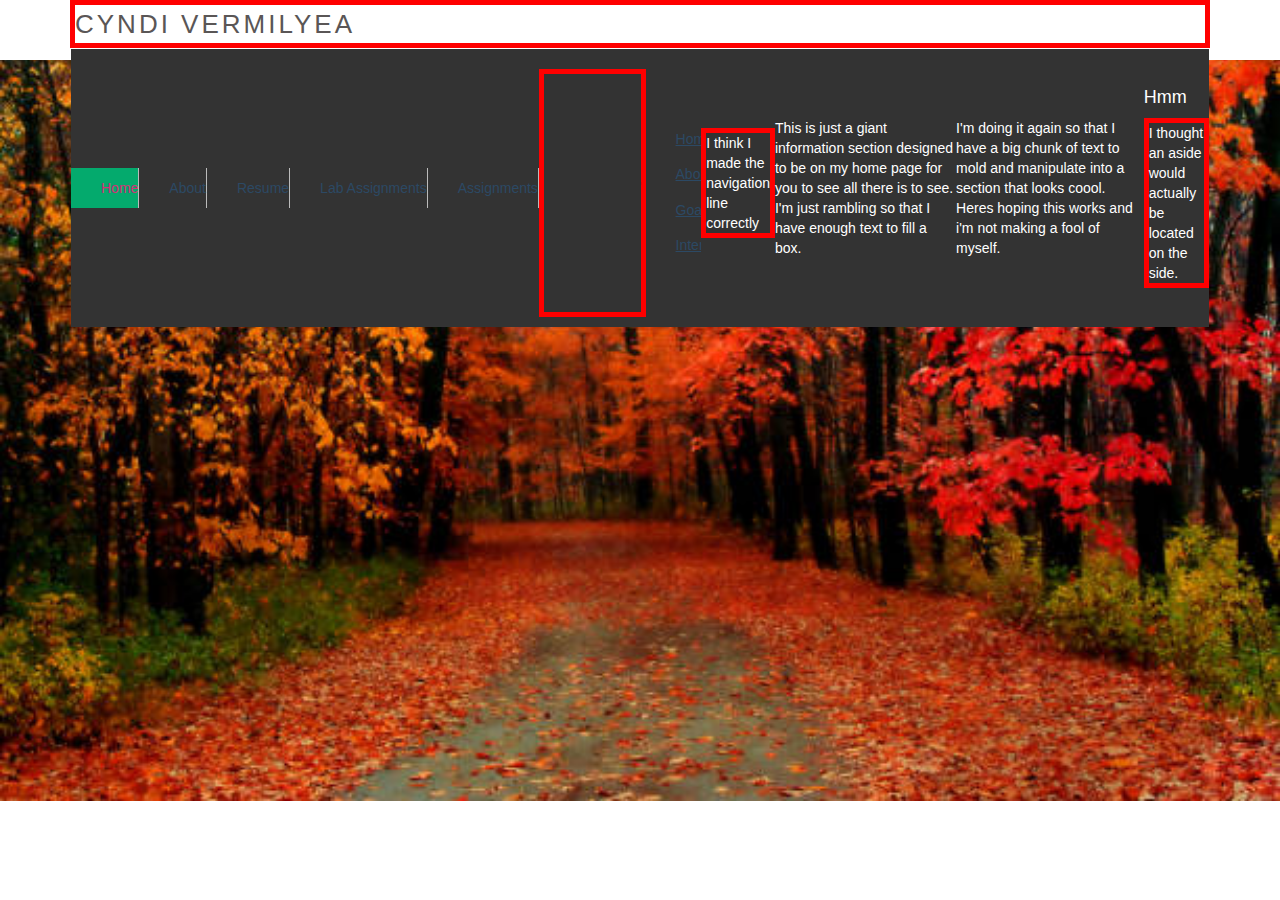
<file: Vermilyea_Cyndi_Lab 3.html>
<!DOCTYPE html>
<html lang="en-US">
  <head>
    <link rel="stylesheet" href="lab3stylesheet.css">
	<link href="assets/css/style.css" rel="stylesheet">
		
  </head>
  <body>

    <header id="header" class="d-flex align-items-center">
        <div class="container d-flex align-items-center justify-content-between">
    
          <div class="logo">
            <h1><a href="index.html">Cyndi Vermilyea</a></h1>
            <!-- Uncomment below if you prefer to use an image logo -->
            <!-- <a href="index.html"><img src="assets/img/logo.png" alt="" class="img-fluid"></a>-->
          </div>
    
          <link rel="stylesheet" href="https://maxcdn.bootstrapcdn.com/bootstrap/3.3.7/css/bootstrap.min.css">
    
          <nav id="navbar" class="navbar">
            <ul>
              <li><a class="nav-link scrollto active" href="#hero">Home</a></li>
              <li><a class="nav-link scrollto" href="#about">About</a></li>
              <li><a class="nav-link scrollto" href="#resume">Resume</a></li>
              <li><a class="nav-link scrollto" href="#services">Lab Assignments</a></li>
              <li><a class="nav-link scrollto" href="#portfolio">Assignments</a></li>

<h1>This is my HTML & CSS Lab 3</h1>
 
    <ul><h2>
    <li><a><u>Home</u></a></li>
    <li><a><u>About Me</u></a></li>
    <li><a><u>Goals</u></a></li>
    <li><a><u>Interest</u></a></li>
    </ul></h2> 
<p>I think I made the navigation line correctly</p>
<section> This is just a giant information section designed to be on my home page for you to see all there is to see.  I'm just rambling so that I have enough text to fill a box.</section>
<article> I'm doing it again so that I have a big chunk of text to mold and manipulate into a section that looks coool.  Heres hoping this works and i'm not making a fool of myself.</article>
<aside>
    <h4>Hmm</h4>
    <p>I thought an aside would actually be located on the side.</p>
    </aside>

</body>
</html>
</file>
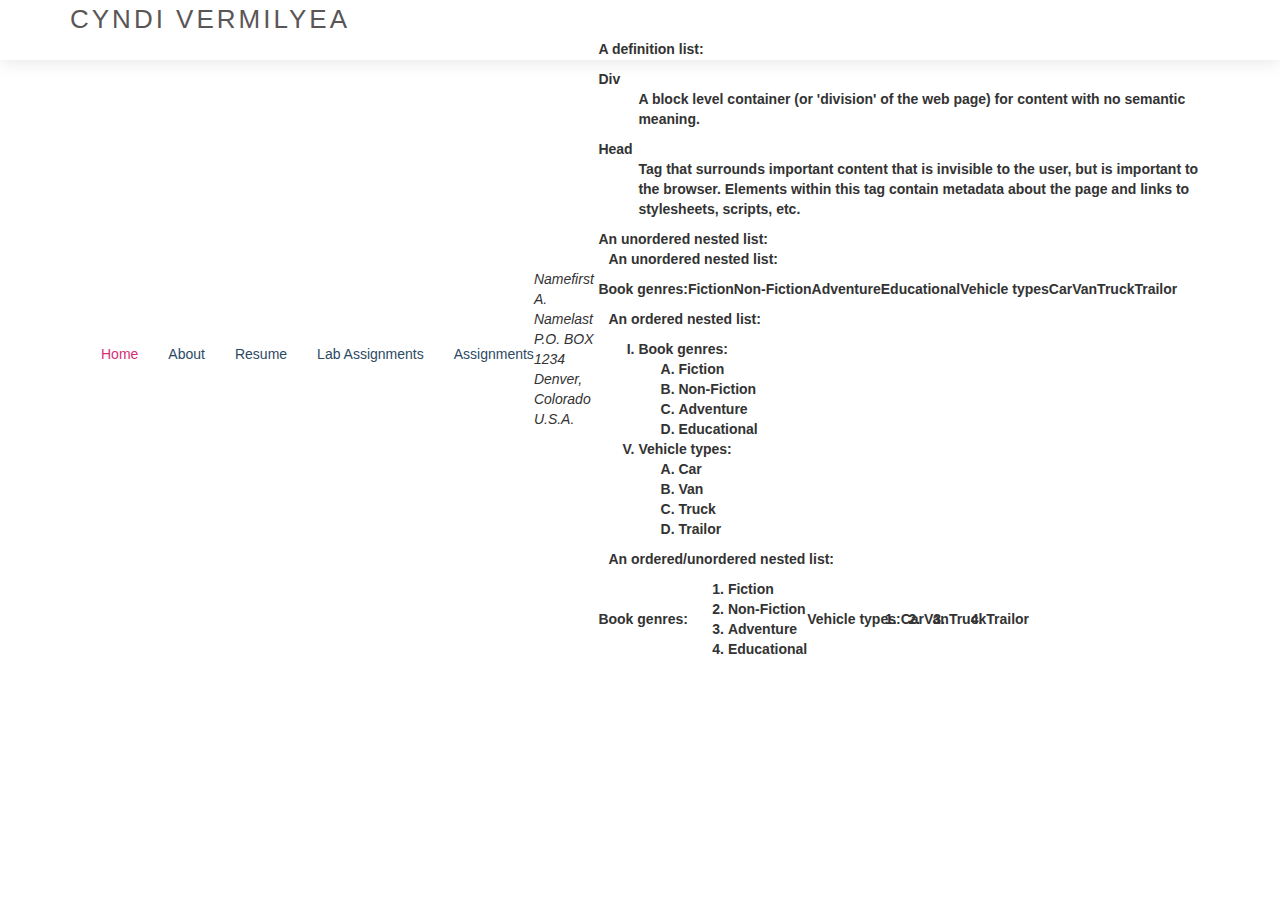
<file: Vermilyea_Cyndi_Lab1.html>
<!DOCTYPE html>
<html lang="en-US">
  <head>
    <meta charset="utf-8" />
    <meta name="viewport" content="width=device-width" />
    <title>My test page</title>
    <link href="assets/css/style.css" rel="stylesheet">
</head>

  <body>
    <header id="header" class="d-flex align-items-center">
      <div class="container d-flex align-items-center justify-content-between">
  
        <div class="logo">
          <h1><a href="index.html">Cyndi Vermilyea</a></h1>
          <!-- Uncomment below if you prefer to use an image logo -->
          <!-- <a href="index.html"><img src="assets/img/logo.png" alt="" class="img-fluid"></a>-->
        </div>
  
        <link rel="stylesheet" href="https://maxcdn.bootstrapcdn.com/bootstrap/3.3.7/css/bootstrap.min.css">
  
        <nav id="navbar" class="navbar">
          <ul>
            <li><a class="nav-link scrollto active" href="#hero">Home</a></li>
            <li><a class="nav-link scrollto" href="#about">About</a></li>
            <li><a class="nav-link scrollto" href="#resume">Resume</a></li>
            <li><a class="nav-link scrollto" href="#services">Lab Assignments</a></li>
            <li><a class="nav-link scrollto" href="#portfolio">Assignments</a></li>
<i>
<p>Namefirst A. Namelast<br>
P.O. BOX 1234<br>
Denver, Colorado<br>
U.S.A.</p>
</i>

<b><p>A definition list:</p>
Div 
<p style="margin-left:40px">A block level container (or 'division' of the web page) for content with no semantic meaning.</p>
Head
<p style="margin-left:40px">Tag that surrounds important content that is invisible to the user, but is important to the browser. Elements within this tag contain metadata about the page and links to stylesheets, scripts, etc.</p>

An unordered nested list:

<p style="margin-left:10px">An unordered nested list:

   <ul><li>Book genres:</li>

      <ul><li>Fiction</li>
      <li>Non-Fiction</li>
      <li>Adventure</li>
      <li>Educational</li></ul>
    
  <li>Vehicle types</li>
   
      <ul><li>Car</li>
      <li>Van</li>
      <li>Truck</li>
      <li>Trailor</li></ul></ul></p>
    
<p style="margin-left:10px">An ordered nested list:

  <ol type="I"><li>Book genres:</li>
    <ol type="A"><li>Fiction</li>
     <li>Non-Fiction</li>
     <li>Adventure</li>
     <li>Educational</li></ol></ol>
    <ol type="I" start="5"><li>Vehicle types:</li>
     <ol type="A"><li>Car</li>
     <li>Van</li>
     <li>Truck</li>
     <li>Trailor</li></ol></ol></p>
    

<p style="margin-left:10px">An ordered/unordered nested list:

  <ul> <li>Book genres:</li>
	   <ol><li>Fiction</li>
       <li>Non-Fiction</li>
       <li>Adventure</li>
       <li>Educational</li></ol>
    
       <li>Vehicle types:</li>
       <ul style="list-style-type:number;"><li>Car</li>
       <li>Van</li>
       <li>Truck</li>
       <li>Trailor</li></ul></ul></p>

  </b></body>
</html>
</file>
<file: lab3stylesheet.css>
body {
    background-color: lightblue;
  }
  section,article, aside
  {color:white}
  h1,h2,p  {
    color: white;
    margin-center: 20px;
  }
  body{ 
    background-image: url( "istockphoto-1162998852-612x612.jpg");
    background-repeat: no-repeat;
    background-size: cover;
  }
  h1,p  {
    border: 5px solid red;
  }
  ul {
    list-style-type: none;
        overflow: hidden;
    background-color: #333;
  }
  
  li {
    float: left;
  }
  
  li a {
    display: block;
    color: white;
    text-align: center;
    padding: 14px 16px;
    text-decoration: none;
  }
  
  li a:hover {
    background-color: #111;
  }
  .active {
    background-color: #04AA6D;
  }
  li {
    border-right: 1px solid #bbb;
  }
</file>
<file: assets/css/style.css>
/**
* Template Name: Lonely - v4.9.1
* Template URL: https://bootstrapmade.com/free-html-bootstrap-template-lonely/
* Author: BootstrapMade.com
* License: https://bootstrapmade.com/license/
*/

/*--------------------------------------------------------------
# General
--------------------------------------------------------------*/
body {
  font-family: "Open Sans", sans-serif;
  color: #414d5a;
}

a {
  color: #414d5a;
  text-decoration: none;
}

a:hover {
  color: #414d5a;
  text-decoration: none;
}

h1,
h2,
h3,
h4,
h5,
h6 {
  font-family: "Playfair Display", serif;
}

/*--------------------------------------------------------------
# Back to top button
--------------------------------------------------------------*/
.back-to-top {
  position: fixed;
  visibility: hidden;
  opacity: 0;
  right: 15px;
  bottom: 15px;
  z-index: 9999;
  background: #d43076;
  width: 40px;
  height: 40px;
  border-radius: 50px;
  transition: all 0.4s;
}

.back-to-top i {
  font-size: 24px;
  color: rgb(248, 245, 245);
  line-height: 0;
}

.back-to-top:hover {
  background: #db528c;
  color: #fff;
}

.back-to-top.active {
  visibility: visible;
  opacity: 1;
}

/*--------------------------------------------------------------
# Header
--------------------------------------------------------------*/
#header {
  transition: all 0.5s;
  z-index: 997;
  transition: all 0.5s;
  height: 60px;
  background: #fff;
  box-shadow: 0px 0px 20px 0px rgba(0, 0, 0, 0.12);
}

#header .logo h1 {
  font-size: 26px;
  margin: 0;
  padding: 6px 0;
  line-height: 1;
  font-weight: 500;
  letter-spacing: 3px;
  text-transform: uppercase;
}

#header .logo h1 a,
#header .logo h1 a:hover {
  color: #5a5656;
  text-decoration: none;
}

#header .logo img {
  padding: 0;
  margin: 0;
  max-height: 40px;
}

.scrolled-offset {
  margin-top: 60px;
}

/*--------------------------------------------------------------
# Navigation Menu
--------------------------------------------------------------*/
/**
* Desktop Navigation 
*/
.navbar {
  padding: 0;
}

.navbar ul {
  margin: 0;
  padding: 0;
  display: flex;
  list-style: none;
  align-items: center;
}

.navbar li {
  position: relative;
}

.navbar a,
.navbar a:focus {
  display: flex;
  align-items: center;
  justify-content: space-between;
  padding: 10px 0 10px 30px;
  font-size: 14px;
  color: #2c4964;
  white-space: nowrap;
  transition: 0.3s;
}

.navbar a i,
.navbar a:focus i {
  font-size: 12px;
  line-height: 0;
  margin-left: 5px;
}

.navbar a:hover,
.navbar .active,
.navbar .active:focus,
.navbar li:hover>a {
  color: #d43076;
}

.navbar .dropdown ul {
  display: block;
  position: absolute;
  left: 14px;
  top: 100%;
  margin: 0;
  padding: 10px 0;
  z-index: 99;
  opacity: 0;
  visibility: hidden;
  background: #fff;
  box-shadow: 0px 0px 30px rgba(127, 137, 161, 0.25);
  transition: 0.3s;
  border-radius: 4px;
}

.navbar .dropdown ul li {
  min-width: 200px;
}

.navbar .dropdown ul a {
  padding: 10px 20px;
  text-transform: none;
}

.navbar .dropdown ul a i {
  font-size: 12px;
}

.navbar .dropdown ul a:hover,
.navbar .dropdown ul .active:hover,
.navbar .dropdown ul li:hover>a {
  color: #d43076;
}

.navbar .dropdown:hover>ul {
  opacity: 1;
  visibility: visible;
}

.navbar .dropdown .dropdown ul {
  top: 0;
  left: calc(100% - 30px);
  visibility: hidden;
}

.navbar .dropdown .dropdown:hover>ul {
  opacity: 1;
  top: 0;
  left: 100%;
  visibility: visible;
}

@media (max-width: 1366px) {
  .navbar .dropdown .dropdown ul {
    left: -90%;
  }

  .navbar .dropdown .dropdown:hover>ul {
    left: -100%;
  }
}

/**
* Mobile Navigation 
*/
.mobile-nav-toggle {
  color: #2c4964;
  font-size: 28px;
  cursor: pointer;
  display: none;
  line-height: 0;
  transition: 0.5s;
}

.mobile-nav-toggle.bi-x {
  color: #fff;
}

@media (max-width: 991px) {
  .mobile-nav-toggle {
    display: block;
  }

  .navbar ul {
    display: none;
  }
}

.navbar-mobile {
  position: fixed;
  overflow: hidden;
  top: 0;
  right: 0;
  left: 0;
  bottom: 0;
  background: rgba(13, 21, 29, 0.6);
  transition: 0.3s;
  z-index: 998;
}

.navbar-mobile .mobile-nav-toggle {
  position: absolute;
  top: 15px;
  right: 15px;
}

.navbar-mobile ul {
  display: block;
  position: absolute;
  top: 55px;
  right: 15px;
  bottom: 15px;
  left: 15px;
  padding: 10px 0;
  border-radius: 10px;
  background-color: #fff;
  overflow-y: auto;
  transition: 0.3s;
}

.navbar-mobile a,
.navbar-mobile a:focus {
  padding: 10px 20px;
  font-size: 15px;
  color: #2c4964;
}

.navbar-mobile a:hover,
.navbar-mobile .active,
.navbar-mobile li:hover>a {
  color: #d43076;
}

.navbar-mobile .getstarted,
.navbar-mobile .getstarted:focus {
  margin: 15px;
}

.navbar-mobile .dropdown ul {
  position: static;
  display: none;
  margin: 10px 20px;
  padding: 10px 0;
  z-index: 99;
  opacity: 1;
  visibility: visible;
  background: #fff;
  box-shadow: 0px 0px 30px rgba(127, 137, 161, 0.25);
}

.navbar-mobile .dropdown ul li {
  min-width: 200px;
}

.navbar-mobile .dropdown ul a {
  padding: 10px 20px;
}

.navbar-mobile .dropdown ul a i {
  font-size: 12px;
}

.navbar-mobile .dropdown ul a:hover,
.navbar-mobile .dropdown ul .active:hover,
.navbar-mobile .dropdown ul li:hover>a {
  color: #d43076;
}

.navbar-mobile .dropdown>.dropdown-active {
  display: block;
}

/*--------------------------------------------------------------
# Hero Section
--------------------------------------------------------------*/
#hero {
  width: 100%;
  height: 75vh;
  background: url("../img/hero-bg.jpg") top center;
  background-size: cover;
  padding: 0 15px;
}

#hero h1 {
  margin: 0 0 10px 0;
  font-size: 48px;
  font-weight: 700;
  line-height: 56px;
  color: rgb(12, 11, 11);
}

#hero h2 {
  color: rgb(7, 6, 6);
  margin-bottom: 10px;
  font-size: 24px;
  font-weight: 300;
  font-family: "Poppins", sans-serif;
}

#hero .btn-get-started {
  font-size: 64px;
  transition: 0.5s;
  color: rgb(8, 8, 8);
  height: 60px;
}

#hero .btn-get-started:hover {
  padding-top: 10px;
  color: #d43076;
}

@media (min-width: 1024px) {
  #hero {
    background-attachment: fixed;
  }
}

@media (max-width: 768px) {
  #hero h1 {
    font-size: 28px;
    line-height: 36px;
  }

  #hero h2 {
    font-size: 18px;
    line-height: 24px;
    margin-bottom: 30px;
  }
}

/*--------------------------------------------------------------
# Sections General
--------------------------------------------------------------*/
section {
  padding: 60px 0;
}

.section-bg {
  background: linear-gradient(180deg, #f2f6f9 0%, #fff 100%);
}

.section-title {
  padding-bottom: 30px;
}

.section-title h2 {
  font-size: 32px;
  font-weight: bold;
  margin-bottom: 15px;
  padding-bottom: 15px;
  position: relative;
  color: #345676;
}

.section-title h2::after {
  content: "";
  position: absolute;
  display: block;
  width: 50px;
  height: 3px;
  background: #d43076;
  bottom: 0;
  left: 0;
}

.section-title p {
  margin-bottom: 0;
}

/*--------------------------------------------------------------
# Breadcrumbs
--------------------------------------------------------------*/
.breadcrumbs {
  padding: 15px 0;
  background-color: #fcf2f7;
  min-height: 40px;
}

.breadcrumbs h2 {
  font-size: 24px;
  font-weight: 300;
}

.breadcrumbs ol {
  display: flex;
  flex-wrap: wrap;
  list-style: none;
  padding: 0;
  margin: 0;
  font-size: 14px;
}

.breadcrumbs ol li+li {
  padding-left: 10px;
}

.breadcrumbs ol li+li::before {
  display: inline-block;
  padding-right: 10px;
  color: #6c757d;
  content: "/";
}

@media (max-width: 768px) {
  .breadcrumbs .d-flex {
    display: block !important;
  }

  .breadcrumbs ol {
    display: block;
  }

  .breadcrumbs ol li {
    display: inline-block;
  }
}

/*--------------------------------------------------------------
# About
--------------------------------------------------------------*/
.about .content {
  padding: 30px 0;
}

.about .content h3 {
  font-weight: 500;
  font-size: 34px;
  color: #2c4964;
}

.about .content p {
  margin-bottom: 0;
}

.about .content .count-box {
  padding: 20px 0;
  width: 100%;
}
/* changed color of the icon box*/
.about .content .count-box i {
  display: block;
  font-size: 36px;
  color: #f11273;
  float: left;
  line-height: 0;
}

.about .content .count-box span {
  font-size: 36px;
  line-height: 20px;
  display: block;
  font-weight: 700;
  color: #2c4964;
  margin-left: 50px;
  font-family: "Playfair Display", serif;
}

.about .content .count-box p {
  padding: 15px 0 0 0;
  margin: 0 0 0 50px;
  font-family: "Playfair Display", serif;
  font-size: 14px;
  color: #437099;
}

.about .content .count-box a {
  font-weight: 600;
  display: block;
  margin-top: 20px;
  color: #437099;
  font-size: 15px;
  font-family: "Poppins", sans-serif;
  transition: ease-in-out 0.3s;
}

.about .content .count-box a:hover {
  color: #6b96be;
}

.about .image {
  background: url("../img/me.jpg") center center no-repeat;
  background-size: cover;
  min-height: 400px;
}

@media (max-width: 991px) {
  .about .image {
    text-align: center;
  }

  .about .image img {
    max-width: 80%;
  }
}

@media (max-width: 667px) {
  .about .image img {
    max-width: 100%;
  }
}

/*--------------------------------------------------------------
# Skills
--------------------------------------------------------------*/
.skills .progress {
  height: 50px;
  display: block;
  background: none;
}

.skills .progress .skill {
  padding: 10px 0;
  margin: 0 0 6px 0;
  text-transform: uppercase;
  display: block;
  font-weight: 600;
  font-family: "Poppins", sans-serif;
  color: #2c4964;
}

.skills .progress .skill .val {
  float: right;
  font-style: normal;
}

.skills .progress-bar-wrap {
  background: #fbeaf1;
}

.skills .progress-bar {
  width: 1px;
  height: 10px;
  transition: 0.9s;
  background-color: #dd5a92;
}

/*--------------------------------------------------------------
# Resume
--------------------------------------------------------------*/
.resume .resume-title {
  font-size: 26px;
  font-weight: 500;
  margin-top: 20px;
  margin-bottom: 20px;
  color: #4b7dab;
  font-family: "Poppins", sans-serif;
}

.resume .resume-item {
  padding: 0 0 20px 20px;
  margin-top: -2px;
  border-left: 2px solid #d43076;
  position: relative;
}

.resume .resume-item h4 {
  line-height: 18px;
  font-size: 18px;
  font-weight: 600;
  color: #2c4964;
  margin-bottom: 10px;
}

.resume .resume-item h5 {
  font-size: 16px;
  background: #e4ebf3;
  padding: 5px 15px;
  display: inline-block;
  font-weight: 400;
  margin-bottom: 10px;
  font-family: "Poppins", sans-serif;
}

.resume .resume-item ul {
  padding-left: 20px;
}

.resume .resume-item ul li {
  padding-bottom: 10px;
}

.resume .resume-item:last-child {
  padding-bottom: 0;
}

.resume .resume-item::before {
  content: "";
  position: absolute;
  width: 16px;
  height: 16px;
  border-radius: 50px;
  left: -9px;
  top: 0;
  background: #fff;
  border: 2px solid #d43076;
}

/*--------------------------------------------------------------
# Services
--------------------------------------------------------------*/
.services .icon-box {
  padding: 20px 15px;
  position: relative;
  overflow: hidden;
  background: #fff;
  box-shadow: 0 0 29px 0 rgba(68, 88, 144, 0.2);
  transition: all 0.3s ease-in-out;
  border-radius: 8px;
  text-align: center;
  z-index: 1;
}

.services .icon-box::before {
  content: "";
  position: absolute;
  top: 0;
  left: 0;
  right: 0;
  height: 0;
  transition: ease-in-out 0.3s;
  z-index: -1;
}
/* changed the color of the hover color */
.services .icon-box:hover::before {
  background: #0c0c0c;
  height: 100%;
  border-radius: 0px;
}

.services .icon {
  margin: 0 auto 30px auto;
  padding-top: 10px;
  display: inline-block;
  text-align: center;
  border-radius: 50%;
  width: 60px;
  height: 60px;
  background: #d43076;
  transition: all 0.3s ease-in-out;
}

.services .icon i {
  font-size: 36px;
  line-height: 1;
  color: #fff;
}

.services .title {
  font-weight: 700;
  margin-bottom: 15px;
  font-size: 18px;
}

.services .title a {
  color: #111;
}

.services .description {
  font-size: 15px;
  line-height: 24px;
  margin-bottom: 0;
}

.services .icon-box:hover .title a,
.services .icon-box:hover .description {
  color: #fff;
}

.services .icon-box:hover .icon {
  background: #fff;
}

.services .icon-box:hover .icon i {
  color: #070707;
}

@media (max-width: 768px) {
  .services .icon-box::before {
    bottom: 60%;
  }
}

/*--------------------------------------------------------------
# Portfolio
--------------------------------------------------------------*/
.portfolio .portfolio-item {
  margin-bottom: 30px;
}

.portfolio #portfolio-flters {
  padding: 0;
  margin: 0 auto 35px auto;
  list-style: none;
  text-align: center;
  background: #fff;
  border-radius: 50px;
  padding: 2px 15px;
  box-shadow: 0px 2px 15px rgba(0, 0, 0, 0.08);
}

.portfolio #portfolio-flters li {
  cursor: pointer;
  display: inline-block;
  padding: 10px 15px 8px 15px;
  font-size: 14px;
  font-weight: 600;
  line-height: 1;
  text-transform: uppercase;
  color: #5a656e;
  margin-bottom: 5px;
  transition: all 0.3s ease-in-out;
}

.portfolio #portfolio-flters li:hover,
.portfolio #portfolio-flters li.filter-active {
  color: #d43076;
}

.portfolio #portfolio-flters li:last-child {
  margin-right: 0;
}

.portfolio .portfolio-wrap {
  transition: 0.3s;
  position: relative;
  overflow: hidden;
  z-index: 1;
}

.portfolio .portfolio-wrap::before {
  content: "";
  background: rgba(44, 73, 100, 0.6);
  position: absolute;
  left: 30px;
  right: 30px;
  top: 30px;
  bottom: 30px;
  transition: all ease-in-out 0.3s;
  z-index: 2;
  opacity: 0;
}

.portfolio .portfolio-wrap .portfolio-info {
  opacity: 0;
  position: absolute;
  top: 10%;
  left: 0;
  right: 0;
  text-align: center;
  z-index: 3;
  transition: all ease-in-out 0.3s;
}

.portfolio .portfolio-wrap .portfolio-info h4 {
  font-size: 20px;
  color: #fff;
  font-weight: 600;
}

.portfolio .portfolio-wrap .portfolio-info p {
  color: #ffffff;
  font-size: 14px;
  text-transform: uppercase;
}

.portfolio .portfolio-wrap .portfolio-links {
  opacity: 0;
  left: 0;
  right: 0;
  bottom: 10%;
  text-align: center;
  z-index: 3;
  position: absolute;
  transition: all ease-in-out 0.3s;
}

.portfolio .portfolio-wrap .portfolio-links a {
  color: #fff;
  margin: 0 2px;
  font-size: 28px;
  display: inline-block;
  transition: 0.3s;
}

.portfolio .portfolio-wrap .portfolio-links a:hover {
  color: #e684ae;
}

.portfolio .portfolio-wrap:hover::before {
  top: 0;
  left: 0;
  right: 0;
  bottom: 0;
  opacity: 1;
}

.portfolio .portfolio-wrap:hover .portfolio-info {
  opacity: 1;
  top: calc(50% - 48px);
}

.portfolio .portfolio-wrap:hover .portfolio-links {
  opacity: 1;
  bottom: calc(50% - 50px);
}

/*--------------------------------------------------------------
# Portfolio Details
--------------------------------------------------------------*/
.portfolio-details {
  padding-top: 40px;
}

.portfolio-details .portfolio-details-slider img {
  width: 100%;
}

.portfolio-details .portfolio-details-slider .swiper-pagination {
  margin-top: 20px;
  position: relative;
}

.portfolio-details .portfolio-details-slider .swiper-pagination .swiper-pagination-bullet {
  width: 12px;
  height: 12px;
  background-color: #fff;
  opacity: 1;
  border: 1px solid #d43076;
}

.portfolio-details .portfolio-details-slider .swiper-pagination .swiper-pagination-bullet-active {
  background-color: #d43076;
}

.portfolio-details .portfolio-info {
  padding: 30px;
  box-shadow: 0px 0 30px rgba(44, 73, 100, 0.08);
}

.portfolio-details .portfolio-info h3 {
  font-size: 22px;
  font-weight: 700;
  margin-bottom: 20px;
  padding-bottom: 20px;
  border-bottom: 1px solid #eee;
}

.portfolio-details .portfolio-info ul {
  list-style: none;
  padding: 0;
  font-size: 15px;
}

.portfolio-details .portfolio-info ul li+li {
  margin-top: 10px;
}

.portfolio-details .portfolio-description {
  padding-top: 30px;
}

.portfolio-details .portfolio-description h2 {
  font-size: 26px;
  font-weight: 700;
  margin-bottom: 20px;
}

.portfolio-details .portfolio-description p {
  padding: 0;
}

/*--------------------------------------------------------------
# Testimonials
--------------------------------------------------------------*/
.testimonials .testimonials-carousel,
.testimonials .testimonials-slider {
  overflow: hidden;
}

.testimonials .testimonial-item {
  box-sizing: content-box;
  min-height: 320px;
}

.testimonials .testimonial-item .testimonial-img {
  width: 90px;
  border-radius: 50%;
  margin: -40px 0 0 40px;
  position: relative;
  z-index: 2;
  border: 6px solid #fff;
  box-shadow: 0px 5px 15px rgba(0, 0, 0, 0.1);
}

.testimonials .testimonial-item h3 {
  font-size: 18px;
  font-weight: bold;
  margin: 10px 0 5px 45px;
  color: #2c4964;
}

.testimonials .testimonial-item h4 {
  font-size: 14px;
  color: #6b96be;
  margin: 0 0 0 45px;
}

.testimonials .testimonial-item .quote-icon-left,
.testimonials .testimonial-item .quote-icon-right {
  color: #f7d9e6;
  font-size: 26px;
}

.testimonials .testimonial-item .quote-icon-left {
  display: inline-block;
  left: -5px;
  position: relative;
}

.testimonials .testimonial-item .quote-icon-right {
  display: inline-block;
  right: -5px;
  position: relative;
  top: 10px;
}

.testimonials .testimonial-item p {
  font-style: italic;
  margin: 0 15px 0 15px;
  padding: 20px 20px 60px 20px;
  background: #fff;
  position: relative;
  border-radius: 6px;
  position: relative;
  z-index: 1;
  box-shadow: 0px 2px 15px rgba(0, 0, 0, 0.1);
}

.testimonials .swiper-pagination {
  margin-top: 20px;
  position: relative;
}

.testimonials .swiper-pagination .swiper-pagination-bullet {
  width: 12px;
  height: 12px;
  background-color: #fff;
  opacity: 1;
  border: 1px solid #d43076;
}

.testimonials .swiper-pagination .swiper-pagination-bullet-active {
  background-color: #d43076;
}

@media (max-width: 767px) {
  .testimonials {
    margin: 30px 10px;
  }
}

/*--------------------------------------------------------------
# Contact
--------------------------------------------------------------*/
.contact .contact-about h3 {
  font-size: 36px;
  margin: 0 0 10px 0;
  padding: 0;
  line-height: 1;
  font-weight: 300;
  letter-spacing: 3px;
  text-transform: uppercase;
  color: #d43076;
}

.contact .contact-about p {
  font-size: 14px;
  line-height: 24px;
  font-family: "Playfair Display", serif;
  color: #3c6387;
}

.contact .social-links {
  padding-bottom: 20px;
}

.contact .social-links a {
  font-size: 18px;
  display: inline-block;
  background: #fff;
  color: #d43076;
  line-height: 0;
  padding: 8px 0;
  margin-right: 4px;
  border-radius: 50%;
  text-align: center;
  width: 36px;
  height: 36px;
  transition: 0.3s;
  border: 1px solid #d43076;
}

.contact .social-links a:hover {
  background: #d43076;
  color: #fff;
}

.contact .info {
  color: #5a656e;
}

.contact .info i {
  font-size: 32px;
  color: #d43076;
  line-height: 0;
  margin-right: 15px;
}

.contact .info p {
  font-size: 14px;
  margin: 0;
}

.contact .php-email-form .error-message {
  display: none;
  color: #fff;
  background: #ed3c0d;
  text-align: left;
  padding: 15px;
  font-weight: 600;
}

.contact .php-email-form .error-message br+br {
  margin-top: 25px;
}

.contact .php-email-form .sent-message {
  display: none;
  color: #fff;
  background: #18d26e;
  text-align: center;
  padding: 15px;
  font-weight: 600;
}

.contact .php-email-form .loading {
  display: none;
  background: #fff;
  text-align: center;
  padding: 15px;
}

.contact .php-email-form .loading:before {
  content: "";
  display: inline-block;
  border-radius: 50%;
  width: 24px;
  height: 24px;
  margin: 0 10px -6px 0;
  border: 3px solid #18d26e;
  border-top-color: #eee;
  -webkit-animation: animate-loading 1s linear infinite;
  animation: animate-loading 1s linear infinite;
}

.contact .php-email-form input,
.contact .php-email-form textarea {
  border-radius: 0;
  box-shadow: none;
  font-size: 14px;
}

.contact .php-email-form input:focus,
.contact .php-email-form textarea:focus {
  border-color: #d43076;
}

.contact .php-email-form button[type=submit] {
  background: #d43076;
  border: 0;
  padding: 10px 24px;
  color: #fff;
  transition: 0.4s;
  border-radius: 50px;
}

.contact .php-email-form button[type=submit]:hover {
  background: #dd5a92;
}

@-webkit-keyframes animate-loading {
  0% {
    transform: rotate(0deg);
  }

  100% {
    transform: rotate(360deg);
  }
}

@keyframes animate-loading {
  0% {
    transform: rotate(0deg);
  }

  100% {
    transform: rotate(360deg);
  }
}

/*--------------------------------------------------------------
# Footer
--------------------------------------------------------------*/
#footer {
  background: #fff;
  padding: 24px 0;
  font-size: 14px;
  box-shadow: 0px 0 20px 0 rgba(0, 0, 0, 0.12);
}

#footer .copyright {
  text-align: center;
}

#footer .credits {
  padding-top: 8px;
  text-align: center;
  font-size: 13px;
}
</file>
